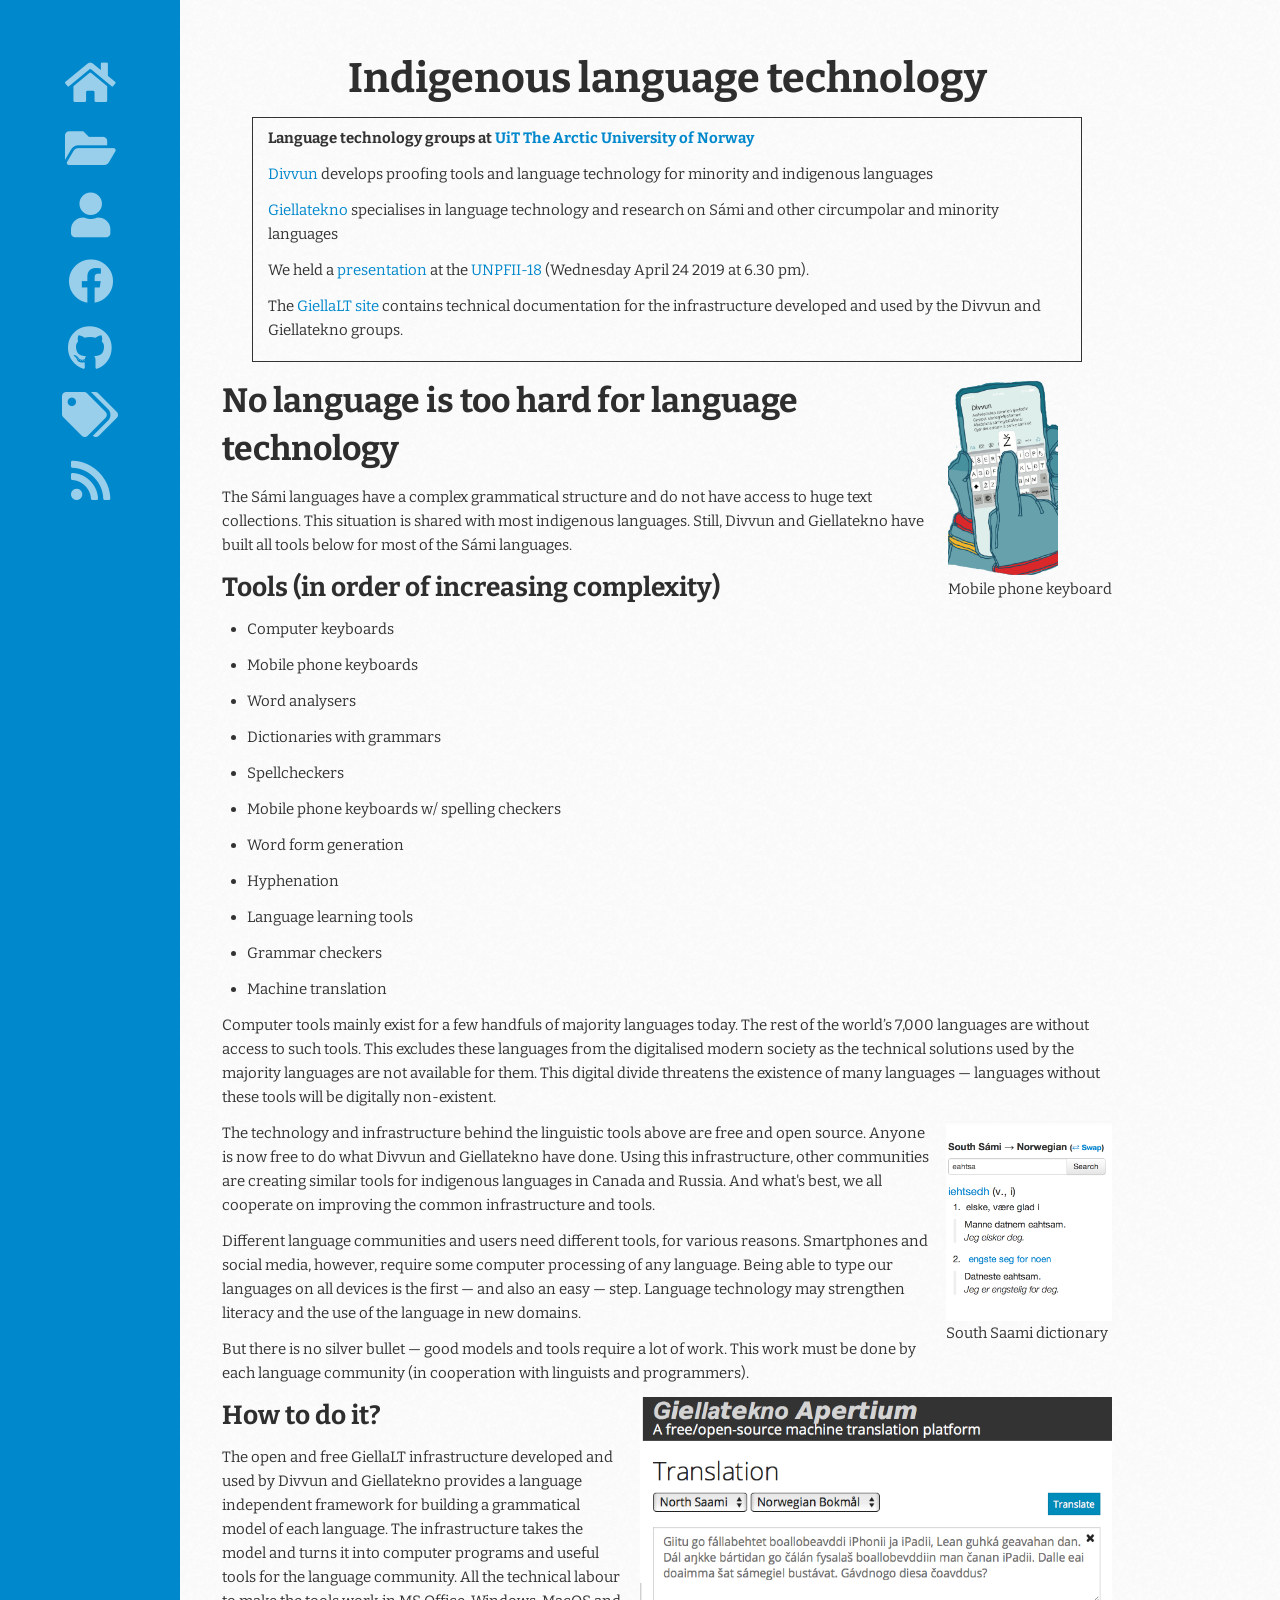
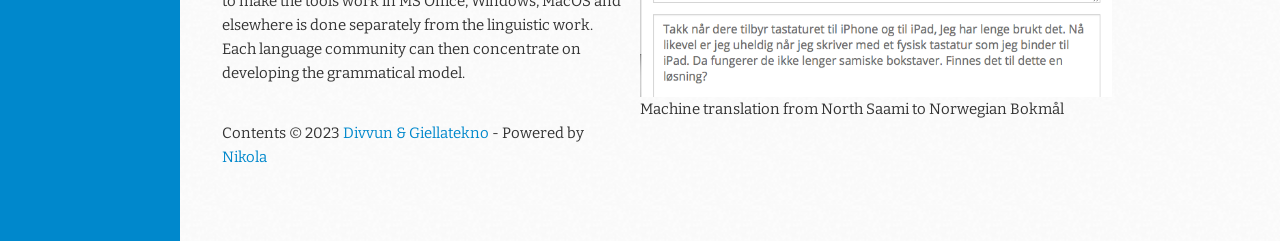
<file: index.html>
<!DOCTYPE html>
<html prefix="        og: http://ogp.me/ns# article: http://ogp.me/ns/article#     " vocab="http://ogp.me/ns" lang="en">
<head>
<meta charset="utf-8">
<meta name="viewport" content="width=device-width">
<title>Indigenous language technology | Indigenous language technoloy</title>
<link href="https://fonts.googleapis.com/css?family=Bitter:400,400i,700" rel="stylesheet" type="text/css">
<link rel="stylesheet" href="https://use.fontawesome.com/releases/v5.0.13/css/all.css" integrity="sha384-DNOHZ68U8hZfKXOrtjWvjxusGo9WQnrNx2sqG0tfsghAvtVlRW3tvkXWZh58N9jp" crossorigin="anonymous">
<link href="assets/css/all-nocdn.css" rel="stylesheet" type="text/css">
<meta name="theme-color" content="#5670d4">
<meta name="generator" content="Nikola (getnikola.com)">
<link rel="alternate" type="application/rss+xml" title="RSS" hreflang="en" href="rss.xml">
<link rel="canonical" href="https://indigenous-langtech.uit.no/">
<!--[if lt IE 9]><script src="assets/js/html5shiv-printshiv.min.js"></script><![endif]--><meta name="author" content="Divvun &amp; Giellatekno">
<meta property="og:site_name" content="Indigenous language technoloy">
<meta property="og:title" content="Indigenous language technology">
<meta property="og:url" content="https://indigenous-langtech.uit.no/">
<meta property="og:description" content="Language technology groups at
UiT The Arctic University of Norway
Divvun develops proofing tools and language
technology for minority and indigenous languages
Giellatekno specialises
in language techn">
<meta property="og:type" content="article">
<meta property="article:published_time" content="2019-04-08T17:29:31+02:00">
</head>
<body>
    <a href="#page-content" class="sr-only sr-only-focusable">Skip to main content</a>
    <section class="social"><ul>
<li><a href="#" title="Home"><i class="fa fa-home"></i></a></li>
            <li><a href="blog/" title="Blog"><i class="fa fa-folder-open"></i></a></li>
            <li><a href="http://giellalt.uit.no" title="Technical documentation"><i class="fa fa-user"></i></a></li>
            <li><a href="https://www.facebook.com/Divvun/" title="Divvuns facebook page"><i class="fab fa-facebook"></i></a></li>
            <li><a href="https://github.com/divvun" title="Divvun at github"><i class="fab fa-github"></i></a></li>
            <li><a href="categories/index.html" title="Tags"><i class="fa fa-tags"></i></a></li>
            <li><a href="rss.xml" title="RSS"><i class="fa fa-rss"></i></a></li>
    
    

        </ul></section><section class="page-content"><div class="content" rel="main">
            
<article class="post-text storypage" itemscope="itemscope" itemtype="http://schema.org/Article"><header><h1 class="p-name entry-title" itemprop="headline name"><a href="." class="u-url">Indigenous language technology</a></h1>

        

    </header><div class="e-content entry-content" itemprop="articleBody text">
    <aside class="admonition admonition-language-technology-groups-at-uit-the-arctic-university-of-norway-https-uit-no jumbotron jumbotron-fluid"><p class="admonition-title">Language technology groups at
<a class="reference external" href="https://uit.no">UiT The Arctic University of Norway</a></p>
<p><a class="reference external" href="http://divvun.no">Divvun</a> develops proofing tools and language
technology for minority and indigenous languages</p>
<p><a class="reference external" href="http://giellatekno.uit.no/index.eng.html">Giellatekno</a> specialises
in language technology and research on Sámi and other circumpolar and
minority languages</p>
<p>We held a <a class="reference external" href="UNPFII18_pres.pdf">presentation</a> at the
<a class="reference external" href="https://www.un.org/development/desa/indigenouspeoples/unpfii-sessions-2/18-2.html">UNPFII-18</a>
(Wednesday April 24 2019 at 6.30 pm).</p>
<p>The <a class="reference external" href="https://giellalt.github.io">GiellaLT site</a> contains technical
documentation for the infrastructure developed and used by the Divvun
and Giellatekno groups.</p>
</aside><figure class="align-right"><img alt="Figure of Saami mobile phone keyboard" src="images/skrivande_finger_pa_mobiltelefon.png" style="height: 200px;"><figcaption><p>Mobile phone keyboard</p>
</figcaption></figure><section id="no-language-is-too-hard-for-language-technology"><h2>No language is too hard for language technology</h2>
<p>The Sámi languages have a complex grammatical structure and do not have access to huge text collections.
This situation is shared with most indigenous languages. Still, Divvun and Giellatekno have built all tools below for most of the Sámi languages.</p>
<section id="tools-in-order-of-increasing-complexity"><h3>Tools (in order of increasing complexity)</h3>
<ul class="simple">
<li><p>Computer keyboards</p></li>
<li><p>Mobile phone keyboards</p></li>
<li><p>Word analysers</p></li>
<li><p>Dictionaries with grammars</p></li>
<li><p>Spellcheckers</p></li>
<li><p>Mobile phone keyboards w/ spelling checkers</p></li>
<li><p>Word form generation</p></li>
<li><p>Hyphenation</p></li>
<li><p>Language learning tools</p></li>
<li><p>Grammar checkers</p></li>
<li><p>Machine translation</p></li>
</ul>
<p>Computer tools mainly exist for a few handfuls of majority languages today.
The rest of the world’s 7,000 languages are without access to such tools.
This excludes these languages from the digitalised modern society as the technical solutions used by the majority languages are not available for them.
This digital divide threatens the existence of many languages — languages without these tools will be digitally non-existent.</p>
<figure class="align-right"><img alt="Example from Neahttadigisánit" src="images/NDS_eahtsa.png" style="height: 200px;"><figcaption><p>South Saami dictionary</p>
</figcaption></figure><p>The technology and infrastructure behind the linguistic tools above are free and open source.
Anyone is now free to do what Divvun and Giellatekno have done.
Using this infrastructure, other communities are creating similar tools for indigenous languages in Canada and Russia.
And what's best, we all cooperate on improving the common infrastructure and tools.</p>
<p>Different language communities and users need different tools, for various reasons.
Smartphones and social media, however, require some computer processing of any language.
Being able to type our languages on all devices is the first — and also an easy — step.
Language technology may strengthen literacy and the use of the language in new domains.</p>
<p>But there is no silver bullet — good models and tools require a lot of work.
This work must be done by each language community (in cooperation with linguists and programmers).</p>
<figure class="align-right"><img alt="Machine translation from North Saami to Norwegian Bokmål" src="images/nyMTsme_nob.png" style="height: 300px;"><figcaption><p>Machine translation from North Saami to Norwegian Bokmål</p>
</figcaption></figure></section><section id="how-to-do-it"><h3>How to do it?</h3>
<p>The open and free GiellaLT infrastructure developed and used by Divvun and Giellatekno provides a language independent framework for building a grammatical model of each language.
The infrastructure takes the model and turns it into computer programs and useful tools for the language community.
All the technical labour to make the tools work in MS Office, Windows, MacOS and elsewhere is done separately from the linguistic work.
Each language community can then concentrate on developing the grammatical model.</p>
</section></section>
</div>
    

</article><footer id="footer"><p>Contents © 2023         <a href="mailto:feedback@divvun.no">Divvun &amp; Giellatekno</a> - Powered by         <a href="https://getnikola.com" rel="nofollow">Nikola</a>         </p>
            
        </footer>
</div>
    </section><script src="assets/js/all-nocdn.js"></script><!-- fancy dates --><script>
    moment.locale("en");
    fancydates(2, "YYYY-MM-DD HH:mm");
    </script><!-- end fancy dates --><script>
    baguetteBox.run('div#content', {
        ignoreClass: 'islink',
        captions: function(element) {
            return element.getElementsByTagName('img')[0].alt;
    }});
    </script>
</body>
</html>
</file>
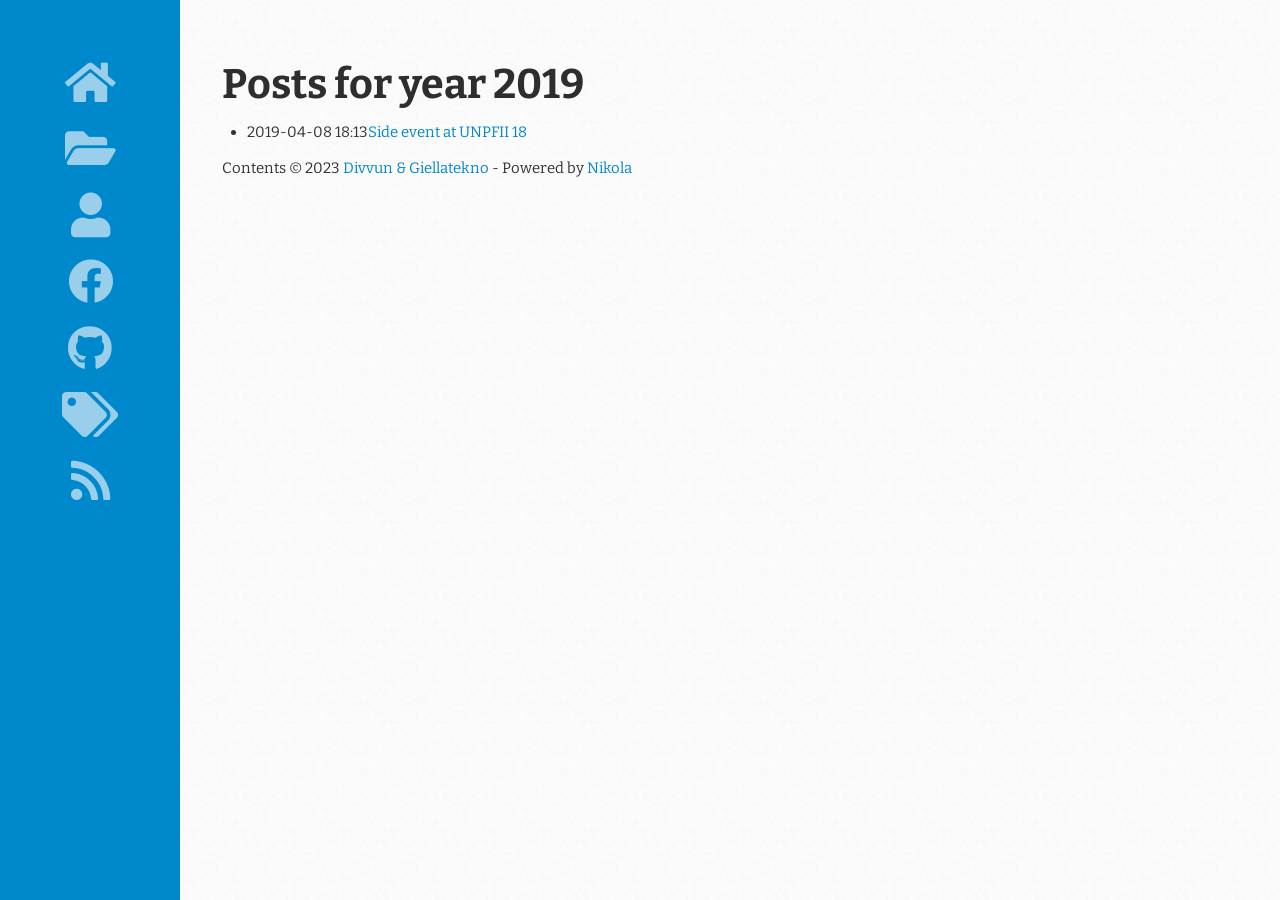
<file: 2019/index.html>
<!DOCTYPE html>
<html prefix="        og: http://ogp.me/ns# article: http://ogp.me/ns/article#     " vocab="http://ogp.me/ns" lang="en">
<head>
<meta charset="utf-8">
<meta name="description" content="Indigenous language technology by UiT/The arctic University of Norway">
<meta name="viewport" content="width=device-width">
<title>Posts for year 2019 | Indigenous language technoloy</title>
<link href="https://fonts.googleapis.com/css?family=Bitter:400,400i,700" rel="stylesheet" type="text/css">
<link rel="stylesheet" href="https://use.fontawesome.com/releases/v5.0.13/css/all.css" integrity="sha384-DNOHZ68U8hZfKXOrtjWvjxusGo9WQnrNx2sqG0tfsghAvtVlRW3tvkXWZh58N9jp" crossorigin="anonymous">
<link href="../assets/css/all-nocdn.css" rel="stylesheet" type="text/css">
<meta name="theme-color" content="#5670d4">
<meta name="generator" content="Nikola (getnikola.com)">
<link rel="alternate" type="application/rss+xml" title="RSS" hreflang="en" href="../rss.xml">
<link rel="canonical" href="https://indigenous-langtech.uit.no/2019/">
<!--[if lt IE 9]><script src="../assets/js/html5shiv-printshiv.min.js"></script><![endif]-->
</head>
<body>
    <a href="#page-content" class="sr-only sr-only-focusable">Skip to main content</a>
    <section class="social"><ul>
<li><a href="../index.html" title="Home"><i class="fa fa-home"></i></a></li>
            <li><a href="../blog/" title="Blog"><i class="fa fa-folder-open"></i></a></li>
            <li><a href="http://giellalt.uit.no" title="Technical documentation"><i class="fa fa-user"></i></a></li>
            <li><a href="https://www.facebook.com/Divvun/" title="Divvuns facebook page"><i class="fab fa-facebook"></i></a></li>
            <li><a href="https://github.com/divvun" title="Divvun at github"><i class="fab fa-github"></i></a></li>
            <li><a href="../categories/index.html" title="Tags"><i class="fa fa-tags"></i></a></li>
            <li><a href="../rss.xml" title="RSS"><i class="fa fa-rss"></i></a></li>
    
    

        </ul></section><section class="page-content"><div class="content" rel="main">
            
<article class="listpage"><header><h1>Posts for year 2019</h1>
    </header><ul class="postlist">
<li>
<time class="listdate" datetime="2019-04-08T18:13:06+02:00" title="2019-04-08 18:13">2019-04-08 18:13</time><a href="../blog/side-event-at-unpfii-18/" class="listtitle">Side event at UNPFII 18</a>
</li>
    </ul></article><footer id="footer"><p>Contents © 2023         <a href="mailto:feedback@divvun.no">Divvun &amp; Giellatekno</a> - Powered by         <a href="https://getnikola.com" rel="nofollow">Nikola</a>         </p>
            
        </footer>
</div>
    </section><script src="../assets/js/all-nocdn.js"></script><!-- fancy dates --><script>
    moment.locale("en");
    fancydates(2, "YYYY-MM-DD HH:mm");
    </script><!-- end fancy dates --><script>
    baguetteBox.run('div#content', {
        ignoreClass: 'islink',
        captions: function(element) {
            return element.getElementsByTagName('img')[0].alt;
    }});
    </script>
</body>
</html>
</file>
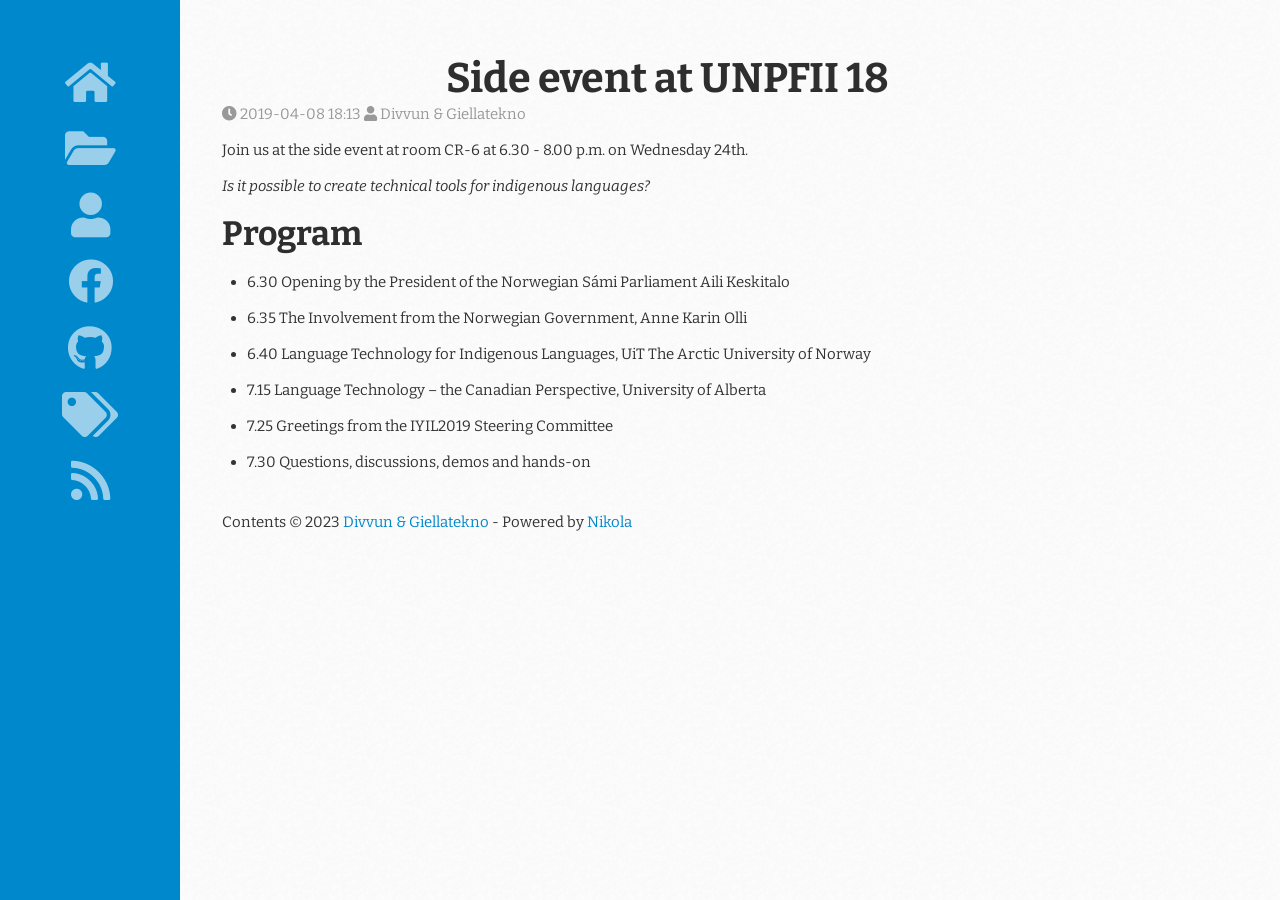
<file: blog/index.html>
<!DOCTYPE html>
<html prefix="        og: http://ogp.me/ns# article: http://ogp.me/ns/article#     " vocab="http://ogp.me/ns" lang="en">
<head>
<meta charset="utf-8">
<meta name="description" content="Indigenous language technology by UiT/The arctic University of Norway">
<meta name="viewport" content="width=device-width">
<title>Indigenous language technoloy</title>
<link href="https://fonts.googleapis.com/css?family=Bitter:400,400i,700" rel="stylesheet" type="text/css">
<link rel="stylesheet" href="https://use.fontawesome.com/releases/v5.0.13/css/all.css" integrity="sha384-DNOHZ68U8hZfKXOrtjWvjxusGo9WQnrNx2sqG0tfsghAvtVlRW3tvkXWZh58N9jp" crossorigin="anonymous">
<link href="../assets/css/all-nocdn.css" rel="stylesheet" type="text/css">
<meta name="theme-color" content="#5670d4">
<meta name="generator" content="Nikola (getnikola.com)">
<link rel="alternate" type="application/rss+xml" title="RSS" hreflang="en" href="../rss.xml">
<link rel="canonical" href="https://indigenous-langtech.uit.no/blog/">
<!--[if lt IE 9]><script src="../assets/js/html5shiv-printshiv.min.js"></script><![endif]-->
</head>
<body>
    <a href="#page-content" class="sr-only sr-only-focusable">Skip to main content</a>
    <section class="social"><ul>
<li><a href="../index.html" title="Home"><i class="fa fa-home"></i></a></li>
            <li class="active"><a href="." title="Blog (active)"><i class="fa fa-folder-open"></i></a></li>
            <li><a href="http://giellalt.uit.no" title="Technical documentation"><i class="fa fa-user"></i></a></li>
            <li><a href="https://www.facebook.com/Divvun/" title="Divvuns facebook page"><i class="fab fa-facebook"></i></a></li>
            <li><a href="https://github.com/divvun" title="Divvun at github"><i class="fab fa-github"></i></a></li>
            <li><a href="../categories/index.html" title="Tags"><i class="fa fa-tags"></i></a></li>
            <li><a href="../rss.xml" title="RSS"><i class="fa fa-rss"></i></a></li>
    
    

        </ul></section><section class="page-content"><div class="content" rel="main">
            

    


    
<div class="postindex">
    <article class="h-entry post-text" itemscope="itemscope" itemtype="http://schema.org/Article"><header><h1 class="p-name entry-title"><a href="side-event-at-unpfii-18/" class="u-url">Side event at UNPFII 18</a></h1>
        <div class="metadata">
            <p class="dateline"><a href="side-event-at-unpfii-18/" rel="bookmark"><i class="fa fa-clock"></i> <time class="published dt-published" datetime="2019-04-08T18:13:06+02:00" title="2019-04-08 18:13">2019-04-08 18:13</time></a></p>
            <p class="byline author vcard"> <i class="fa fa-user"></i> <span class="byline-name fn" itemprop="author">
                Divvun &amp; Giellatekno
            </span></p>
        </div>
    </header><div class="e-content entry-content">
    <p>Join us at the side event at room CR-6 at 6.30 - 8.00 p.m. on Wednesday 24th.</p>
<p><em>Is it possible to create technical tools for indigenous languages?</em></p>
<section id="program"><h2>Program</h2>
<ul class="simple">
<li><p>6.30  Opening by the President of the Norwegian Sámi Parliament Aili Keskitalo</p></li>
<li><p>6.35  The Involvement from the Norwegian Government, Anne Karin Olli</p></li>
<li><p>6.40  Language Technology for Indigenous Languages, UiT The Arctic University of Norway</p></li>
<li><p>7.15  Language Technology – the Canadian Perspective, University of Alberta</p></li>
<li><p>7.25  Greetings from the IYIL2019 Steering Committee</p></li>
<li><p>7.30  Questions, discussions, demos and hands-on</p></li>
</ul></section>
</div>
    </article>
</div>



    





             
        <footer id="footer"><p>Contents © 2023         <a href="mailto:feedback@divvun.no">Divvun &amp; Giellatekno</a> - Powered by         <a href="https://getnikola.com" rel="nofollow">Nikola</a>         </p>
            
        </footer>
</div>
    </section><script src="../assets/js/all-nocdn.js"></script><!-- fancy dates --><script>
    moment.locale("en");
    fancydates(2, "YYYY-MM-DD HH:mm");
    </script><!-- end fancy dates --><script>
    baguetteBox.run('div#content', {
        ignoreClass: 'islink',
        captions: function(element) {
            return element.getElementsByTagName('img')[0].alt;
    }});
    </script>
</body>
</html>
</file>
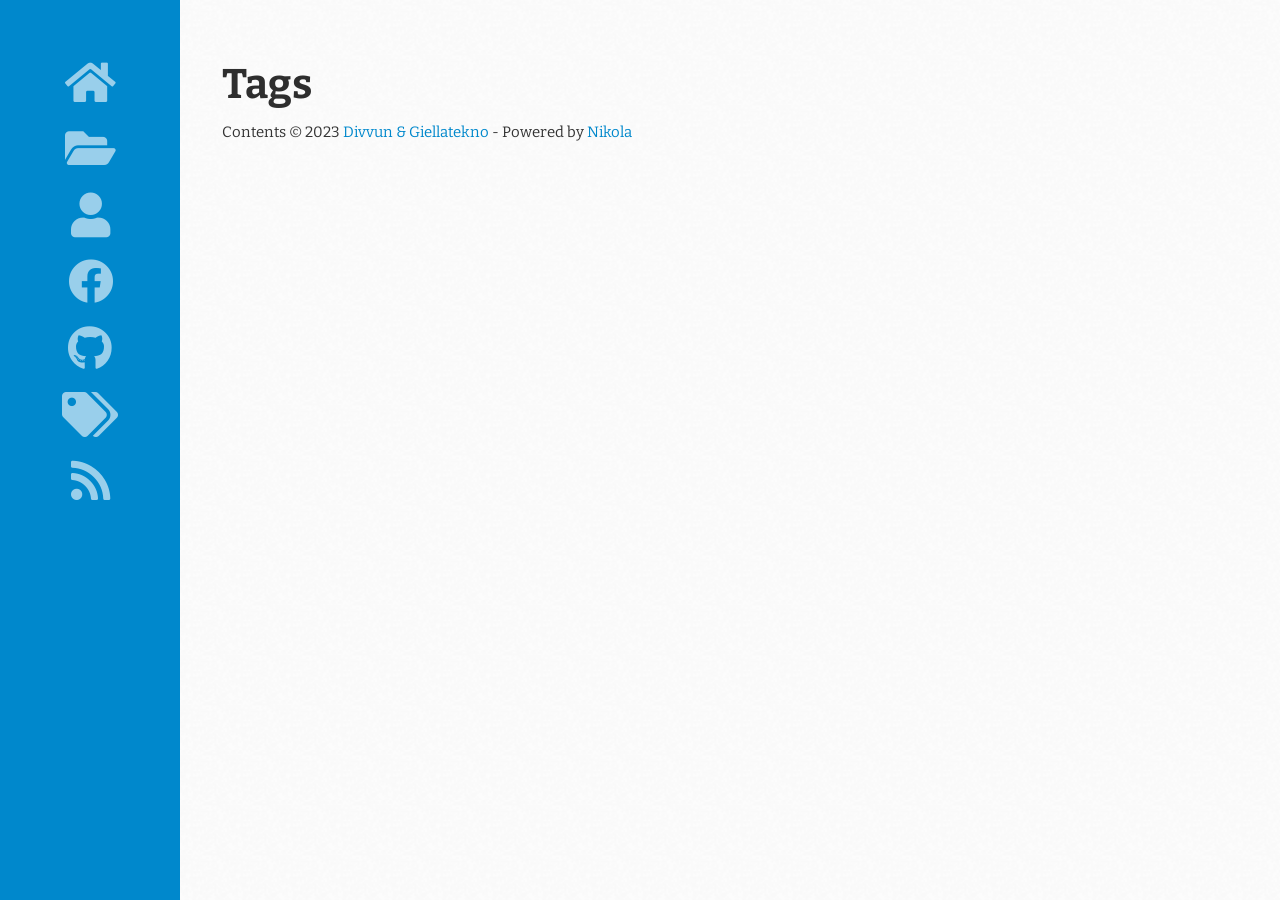
<file: categories/index.html>
<!DOCTYPE html>
<html prefix="        og: http://ogp.me/ns# article: http://ogp.me/ns/article#     " vocab="http://ogp.me/ns" lang="en">
<head>
<meta charset="utf-8">
<meta name="description" content="Tags">
<meta name="viewport" content="width=device-width">
<title>Tags | Indigenous language technoloy</title>
<link href="https://fonts.googleapis.com/css?family=Bitter:400,400i,700" rel="stylesheet" type="text/css">
<link rel="stylesheet" href="https://use.fontawesome.com/releases/v5.0.13/css/all.css" integrity="sha384-DNOHZ68U8hZfKXOrtjWvjxusGo9WQnrNx2sqG0tfsghAvtVlRW3tvkXWZh58N9jp" crossorigin="anonymous">
<link href="../assets/css/all-nocdn.css" rel="stylesheet" type="text/css">
<meta name="theme-color" content="#5670d4">
<meta name="generator" content="Nikola (getnikola.com)">
<link rel="alternate" type="application/rss+xml" title="RSS" hreflang="en" href="../rss.xml">
<link rel="canonical" href="https://indigenous-langtech.uit.no/categories/">
<!--[if lt IE 9]><script src="../assets/js/html5shiv-printshiv.min.js"></script><![endif]-->
</head>
<body>
    <a href="#page-content" class="sr-only sr-only-focusable">Skip to main content</a>
    <section class="social"><ul>
<li><a href="../index.html" title="Home"><i class="fa fa-home"></i></a></li>
            <li><a href="../blog/" title="Blog"><i class="fa fa-folder-open"></i></a></li>
            <li><a href="http://giellalt.uit.no" title="Technical documentation"><i class="fa fa-user"></i></a></li>
            <li><a href="https://www.facebook.com/Divvun/" title="Divvuns facebook page"><i class="fab fa-facebook"></i></a></li>
            <li><a href="https://github.com/divvun" title="Divvun at github"><i class="fab fa-github"></i></a></li>
            <li><a href="#" title="Tags"><i class="fa fa-tags"></i></a></li>
            <li><a href="../rss.xml" title="RSS"><i class="fa fa-rss"></i></a></li>
    
    

        </ul></section><section class="page-content"><div class="content" rel="main">
            
<article class="tagindex"><header><h1>Tags</h1>
        <div class="metadata">
            

        </div>
    </header></article><footer id="footer"><p>Contents © 2023         <a href="mailto:feedback@divvun.no">Divvun &amp; Giellatekno</a> - Powered by         <a href="https://getnikola.com" rel="nofollow">Nikola</a>         </p>
            
        </footer>
</div>
    </section><script src="../assets/js/all-nocdn.js"></script><!-- fancy dates --><script>
    moment.locale("en");
    fancydates(2, "YYYY-MM-DD HH:mm");
    </script><!-- end fancy dates --><script>
    baguetteBox.run('div#content', {
        ignoreClass: 'islink',
        captions: function(element) {
            return element.getElementsByTagName('img')[0].alt;
    }});
    </script>
</body>
</html>
</file>
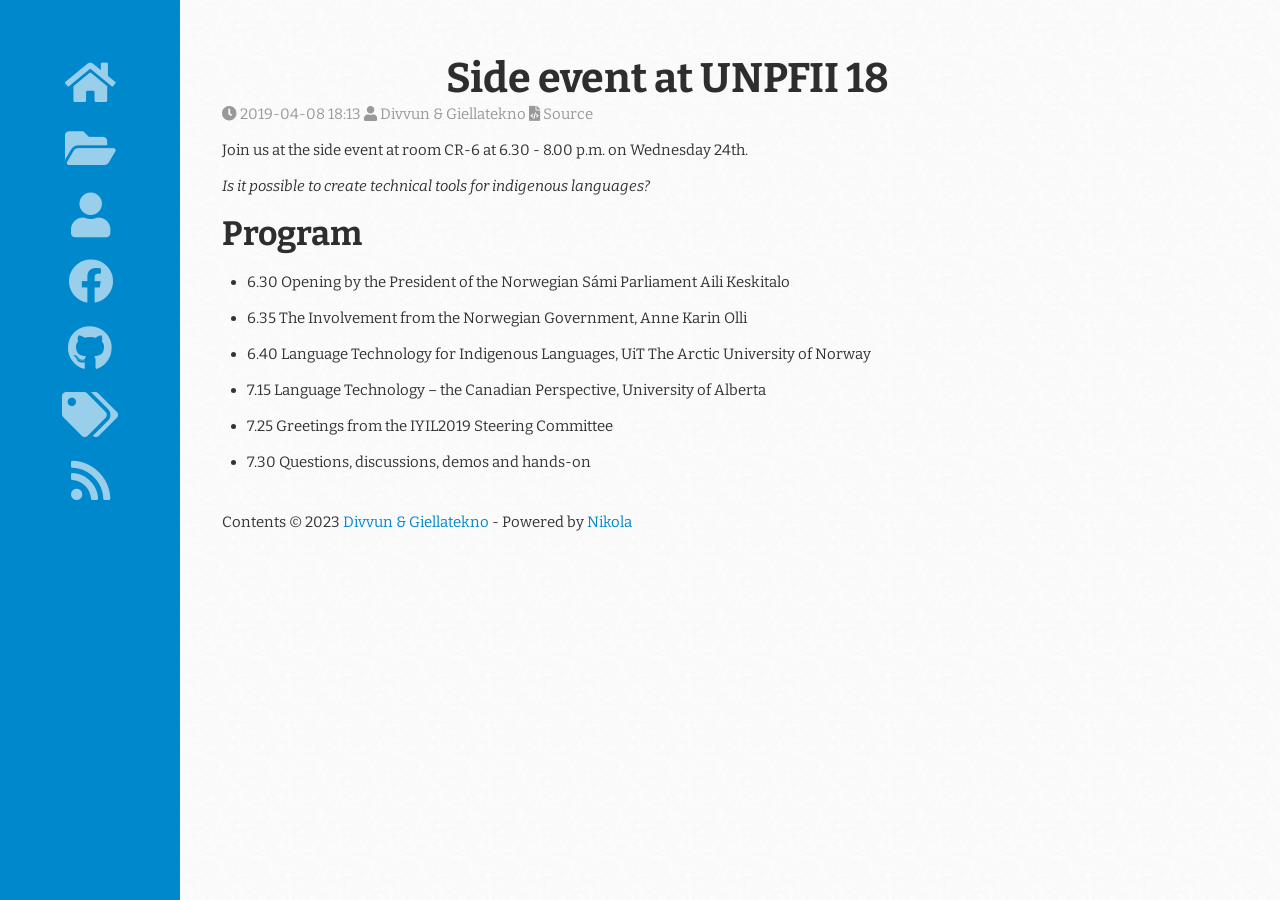
<file: blog/side-event-at-unpfii-18/index.html>
<!DOCTYPE html>
<html prefix="        og: http://ogp.me/ns# article: http://ogp.me/ns/article#     " vocab="http://ogp.me/ns" lang="en">
<head>
<meta charset="utf-8">
<meta name="viewport" content="width=device-width">
<title>Side event at UNPFII 18 | Indigenous language technoloy</title>
<link href="https://fonts.googleapis.com/css?family=Bitter:400,400i,700" rel="stylesheet" type="text/css">
<link rel="stylesheet" href="https://use.fontawesome.com/releases/v5.0.13/css/all.css" integrity="sha384-DNOHZ68U8hZfKXOrtjWvjxusGo9WQnrNx2sqG0tfsghAvtVlRW3tvkXWZh58N9jp" crossorigin="anonymous">
<link href="../../assets/css/all-nocdn.css" rel="stylesheet" type="text/css">
<meta name="theme-color" content="#5670d4">
<meta name="generator" content="Nikola (getnikola.com)">
<link rel="alternate" type="application/rss+xml" title="RSS" hreflang="en" href="../../rss.xml">
<link rel="canonical" href="https://indigenous-langtech.uit.no/blog/side-event-at-unpfii-18/">
<!--[if lt IE 9]><script src="../../assets/js/html5shiv-printshiv.min.js"></script><![endif]--><meta name="author" content="Divvun &amp; Giellatekno">
<meta property="og:site_name" content="Indigenous language technoloy">
<meta property="og:title" content="Side event at UNPFII 18">
<meta property="og:url" content="https://indigenous-langtech.uit.no/blog/side-event-at-unpfii-18/">
<meta property="og:description" content="Join us at the side event at room CR-6 at 6.30 - 8.00 p.m. on Wednesday 24th.
Is it possible to create technical tools for indigenous languages?

Program

6.30  Opening by the President of the Norwegi">
<meta property="og:type" content="article">
<meta property="article:published_time" content="2019-04-08T18:13:06+02:00">
</head>
<body>
    <a href="#page-content" class="sr-only sr-only-focusable">Skip to main content</a>
    <section class="social"><ul>
<li><a href="../../index.html" title="Home"><i class="fa fa-home"></i></a></li>
            <li><a href="../" title="Blog"><i class="fa fa-folder-open"></i></a></li>
            <li><a href="http://giellalt.uit.no" title="Technical documentation"><i class="fa fa-user"></i></a></li>
            <li><a href="https://www.facebook.com/Divvun/" title="Divvuns facebook page"><i class="fab fa-facebook"></i></a></li>
            <li><a href="https://github.com/divvun" title="Divvun at github"><i class="fab fa-github"></i></a></li>
            <li><a href="../../categories/index.html" title="Tags"><i class="fa fa-tags"></i></a></li>
            <li><a href="../../rss.xml" title="RSS"><i class="fa fa-rss"></i></a></li>
    
    

        </ul></section><section class="page-content"><div class="content" rel="main">
            
<article class="post-text h-entry hentry postpage" itemscope="itemscope" itemtype="http://schema.org/Article"><header><h1 class="p-name entry-title" itemprop="headline name"><a href="." class="u-url">Side event at UNPFII 18</a></h1>

        <div class="metadata">
            <p class="dateline"><a href="." rel="bookmark"><i class="fa fa-clock"></i> <time class="published dt-published" datetime="2019-04-08T18:13:06+02:00" itemprop="datePublished" title="2019-04-08 18:13">2019-04-08 18:13</time></a></p>
            <p class="byline author vcard"> <i class="fa fa-user"></i> <span class="byline-name fn" itemprop="author">
                    Divvun &amp; Giellatekno
            </span></p>
            
        <p class="sourceline"><a href="index.rst" class="sourcelink"><i class="fa fa-file-code"></i> Source</a></p>

            

            

        </div>
    </header><div class="e-content entry-content" itemprop="articleBody text">
    <p>Join us at the side event at room CR-6 at 6.30 - 8.00 p.m. on Wednesday 24th.</p>
<p><em>Is it possible to create technical tools for indigenous languages?</em></p>
<section id="program"><h2>Program</h2>
<ul class="simple">
<li><p>6.30  Opening by the President of the Norwegian Sámi Parliament Aili Keskitalo</p></li>
<li><p>6.35  The Involvement from the Norwegian Government, Anne Karin Olli</p></li>
<li><p>6.40  Language Technology for Indigenous Languages, UiT The Arctic University of Norway</p></li>
<li><p>7.15  Language Technology – the Canadian Perspective, University of Alberta</p></li>
<li><p>7.25  Greetings from the IYIL2019 Steering Committee</p></li>
<li><p>7.30  Questions, discussions, demos and hands-on</p></li>
</ul></section>
</div>
    <aside class="postpromonav"><nav></nav></aside></article><footer id="footer"><p>Contents © 2023         <a href="mailto:feedback@divvun.no">Divvun &amp; Giellatekno</a> - Powered by         <a href="https://getnikola.com" rel="nofollow">Nikola</a>         </p>
            
        </footer>
</div>
    </section><script src="../../assets/js/all-nocdn.js"></script><!-- fancy dates --><script>
    moment.locale("en");
    fancydates(2, "YYYY-MM-DD HH:mm");
    </script><!-- end fancy dates --><script>
    baguetteBox.run('div#content', {
        ignoreClass: 'islink',
        captions: function(element) {
            return element.getElementsByTagName('img')[0].alt;
    }});
    </script>
</body>
</html>
</file>
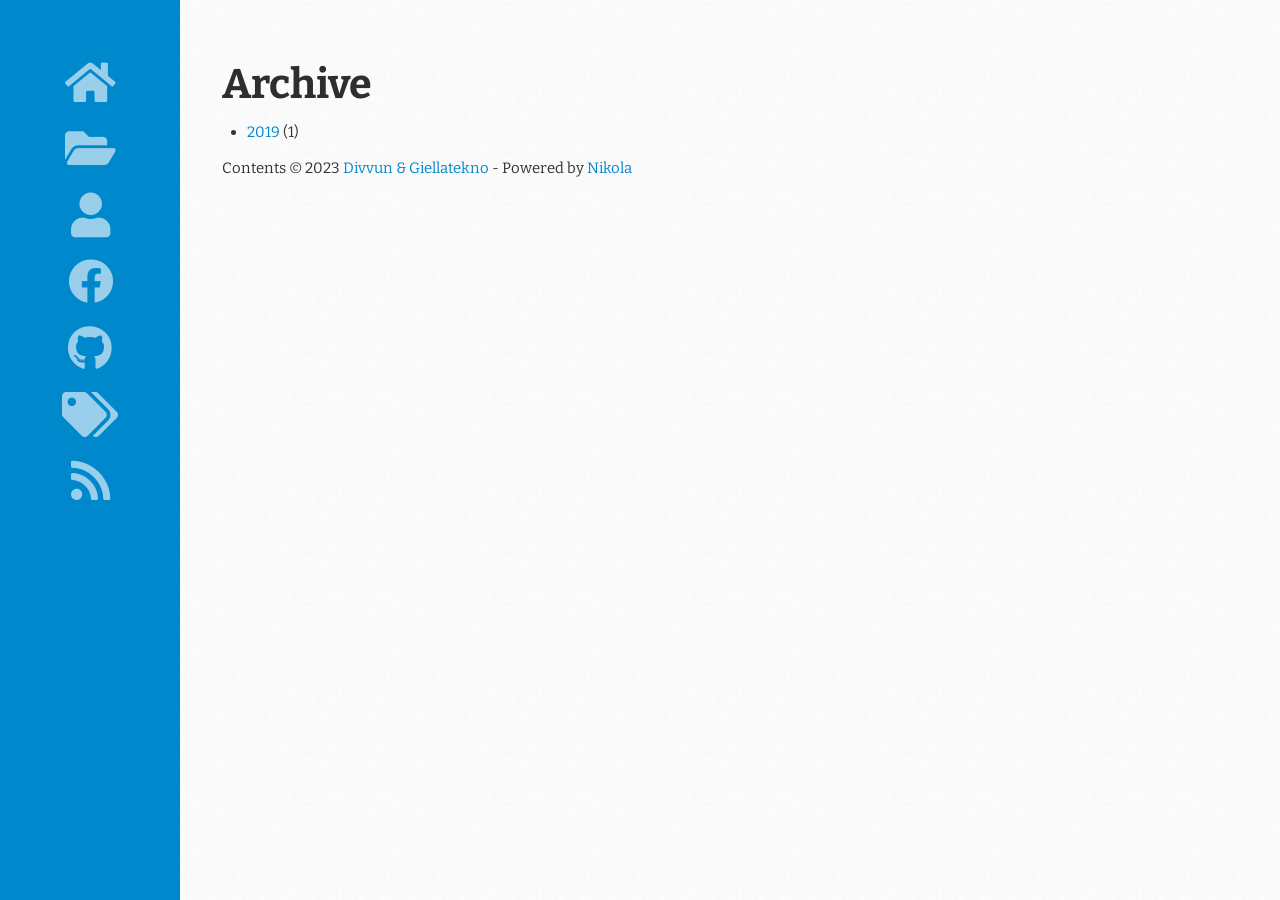
<file: archive.html>
<!DOCTYPE html>
<html prefix="        og: http://ogp.me/ns# article: http://ogp.me/ns/article#     " vocab="http://ogp.me/ns" lang="en">
<head>
<meta charset="utf-8">
<meta name="description" content="Indigenous language technology by UiT/The arctic University of Norway">
<meta name="viewport" content="width=device-width">
<title>Archive | Indigenous language technoloy</title>
<link href="https://fonts.googleapis.com/css?family=Bitter:400,400i,700" rel="stylesheet" type="text/css">
<link rel="stylesheet" href="https://use.fontawesome.com/releases/v5.0.13/css/all.css" integrity="sha384-DNOHZ68U8hZfKXOrtjWvjxusGo9WQnrNx2sqG0tfsghAvtVlRW3tvkXWZh58N9jp" crossorigin="anonymous">
<link href="assets/css/all-nocdn.css" rel="stylesheet" type="text/css">
<meta name="theme-color" content="#5670d4">
<meta name="generator" content="Nikola (getnikola.com)">
<link rel="alternate" type="application/rss+xml" title="RSS" hreflang="en" href="rss.xml">
<link rel="canonical" href="https://indigenous-langtech.uit.no/archive.html">
<!--[if lt IE 9]><script src="assets/js/html5shiv-printshiv.min.js"></script><![endif]-->
</head>
<body>
    <a href="#page-content" class="sr-only sr-only-focusable">Skip to main content</a>
    <section class="social"><ul>
<li><a href="index.html" title="Home"><i class="fa fa-home"></i></a></li>
            <li><a href="blog/" title="Blog"><i class="fa fa-folder-open"></i></a></li>
            <li><a href="http://giellalt.uit.no" title="Technical documentation"><i class="fa fa-user"></i></a></li>
            <li><a href="https://www.facebook.com/Divvun/" title="Divvuns facebook page"><i class="fab fa-facebook"></i></a></li>
            <li><a href="https://github.com/divvun" title="Divvun at github"><i class="fab fa-github"></i></a></li>
            <li><a href="categories/index.html" title="Tags"><i class="fa fa-tags"></i></a></li>
            <li><a href="rss.xml" title="RSS"><i class="fa fa-rss"></i></a></li>
    
    

        </ul></section><section class="page-content"><div class="content" rel="main">
            
<article class="listpage"><header><h1>Archive</h1>
    </header><ul class="postlist"><li>
<a href="2019/">2019</a>
            (1)
    </li></ul></article><footer id="footer"><p>Contents © 2023         <a href="mailto:feedback@divvun.no">Divvun &amp; Giellatekno</a> - Powered by         <a href="https://getnikola.com" rel="nofollow">Nikola</a>         </p>
            
        </footer>
</div>
    </section><script src="assets/js/all-nocdn.js"></script><!-- fancy dates --><script>
    moment.locale("en");
    fancydates(2, "YYYY-MM-DD HH:mm");
    </script><!-- end fancy dates --><script>
    baguetteBox.run('div#content', {
        ignoreClass: 'islink',
        captions: function(element) {
            return element.getElementsByTagName('img')[0].alt;
    }});
    </script>
</body>
</html>
</file>
<file: assets/css/all-nocdn.css>
/* Minimal style sheet for the HTML output of Docutils.                    */
/*                                                                         */
/* :Author: Günter Milde, based on html4css1.css by David Goodger          */
/* :Id: $Id: minimal.css 8642 2021-03-26 13:51:14Z milde $               */
/* :Copyright: © 2015 Günter Milde.                                        */
/* :License: Released under the terms of the `2-Clause BSD license`_,      */
/*    in short:                                                            */
/*                                                                         */
/*    Copying and distribution of this file, with or without modification, */
/*    are permitted in any medium without royalty provided the copyright   */
/*    notice and this notice are preserved.                                */
/*                                                                         */
/*    This file is offered as-is, without any warranty.                    */
/*                                                                         */
/* .. _2-Clause BSD license: http://www.spdx.org/licenses/BSD-2-Clause     */

/* This CSS2.1_ stylesheet defines rules for Docutils elements without    */
/* HTML equivalent. It is required to make the document semantic visible. */
/*                                                                        */
/* .. _CSS2.1: http://www.w3.org/TR/CSS2                                  */
/* .. _validates: http://jigsaw.w3.org/css-validator/validator$link       */

/* titles */
p.topic-title,
p.admonition-title,
p.system-message-title {
  font-weight: bold;
}
p.sidebar-title,
p.rubric {
  font-weight: bold;
  font-size: larger;
}
p.rubric {
  color: maroon;
}
p.subtitle,
p.section-subtitle,
p.sidebar-subtitle {
  font-weight: bold;
  margin-top: -0.5em;
}
h1 + p.subtitle {
  font-size: 1.6em;
}
h2 + p.section-subtitle, a.toc-backref {
  color: black;
  text-decoration: none;
}

/* Warnings, Errors */
.system-messages h2,
.system-message-title,
span.problematic {
  color: red;
}

/* Inline Literals */
.docutils.literal {
  font-family: monospace;
  white-space: pre-wrap;
}
/* do not wrap at hyphens and similar: */
.literal > span.pre { white-space: nowrap; }

/* Lists */

/* compact and simple lists: no margin between items */
.simple  li, .simple  ul, .simple  ol,
.compact li, .compact ul, .compact ol,
.simple  > li p, dl.simple  > dd,
.compact > li p, dl.compact > dd {
  margin-top: 0;
  margin-bottom: 0;
}

/* Table of Contents */
.topic.contents { margin: 0.5em 0; }
.topic.contents ul.auto-toc {
  list-style-type: none;
  padding-left: 1.5em;
}

/* Enumerated Lists */
ol.arabic     { list-style: decimal }
ol.loweralpha { list-style: lower-alpha }
ol.upperalpha { list-style: upper-alpha }
ol.lowerroman { list-style: lower-roman }
ol.upperroman { list-style: upper-roman }

/* Definition Lists and Derivatives */
dt .classifier { font-style: italic }
dt .classifier:before {
  font-style: normal;
  margin: 0.5em;
  content: ":";
}
/* Field Lists and similar */
/* bold field name, content starts on the same line */
dl.field-list > dt,
dl.option-list > dt,
dl.docinfo > dt,
dl.footnote > dt,
dl.citation > dt {
  font-weight: bold;
  clear: left;
  float: left;
  margin: 0;
  padding: 0;
  padding-right: 0.5em;
}
/* Offset for field content (corresponds to the --field-name-limit option) */
dl.field-list > dd,
dl.option-list > dd,
dl.docinfo > dd {
  margin-left:  9em; /* ca. 14 chars in the test examples, fit all Docinfo fields */
}
/* start field-body on a new line after long field names */
dl.field-list > dd > *:first-child,
dl.option-list > dd > *:first-child
{
  display: inline-block;
  width: 100%;
  margin: 0;
}

/* Bibliographic Fields (docinfo) */
dl.docinfo pre.address {
  font: inherit;
  margin: 0.5em 0;
}
dl.docinfo > dd.authors > p { margin: 0; }

/* Option Lists */
dl.option-list > dt { font-weight: normal; }
span.option { white-space: nowrap; }


/* Footnotes and Citations  */

.footnote, .citation { margin: 1em 0; } /* default paragraph skip (Firefox) */
/* hanging indent */
.citation { padding-left: 2em; }
.footnote { padding-left: 1.7em; }
.footnote.superscript { padding-left: 1.0em; }
.citation > .label { margin-left: -2em; }
.footnote > .label { margin-left: -1.7em; }
.footnote.superscript > .label { margin-left: -1.0em; }

.footnote > .label + *,
.citation > .label + * {
  display: inline-block;
  margin-top: 0;
  vertical-align: top;
}
.footnote > .backrefs + *,
.citation > .backrefs + * {
  margin-top: 0;
}
.footnote > .label + p, .footnote > .backrefs + p,
.citation > .label + p, .citation > .backrefs + p {
  display: inline;
  vertical-align: inherit;
}

.backrefs { user-select: none; }
.backrefs > a { font-style: italic; }

/* superscript footnotes */
a[role="doc-noteref"].superscript,
.footnote.superscript > .label,
.footnote.superscript > .backrefs {
  vertical-align: super;
  font-size: smaller;
  line-height: 1;
}
a[role="doc-noteref"].superscript > .fn-bracket,
.footnote.superscript > .label > .fn-bracket {
  /* hide brackets in display but leave for copy/paste */
  display: inline-block;
  width: 0;
  overflow: hidden;
}
[role="doc-noteref"].superscript + [role="doc-noteref"].superscript {
  padding-left: 0.15em; /* separate consecutive footnote references */
  /* TODO: unfortunately, "+" also selects with text between the references. */
}

/* Legacy Footnotes and Citations */
dl.footnote.superscript > dd { margin-left: 1em; }
dl.footnote.brackets > dd { margin-left: 2em; }
dl.footnote > dt { font-weight: normal; }
dt.label > span.brackets:before { content: "["; }
dt.label > span.brackets:after { content: "]"; }
a.footnote-reference.superscript,
dl.footnote.superscript > dt.label {
  vertical-align: super;
  font-size: small;
}
dt.label > span.fn-backref {
  margin-left: 0.2em;
  font-weight: normal;
}
dt.label > span.fn-backref > a { font-style: italic; }

/* Alignment */
.align-left   {
  text-align: left;
  margin-right: auto;
}
.align-center {
  clear: both;
  text-align: center;
  margin-left: auto;
  margin-right: auto;
}
.align-right  {
  text-align: right;
  margin-left: auto;
}
.align-top    { vertical-align: top; }
.align-middle { vertical-align: middle; }
.align-bottom { vertical-align: bottom; }

/* reset inner alignment in figures and tables */
figure.align-left, figure.align-right,
table.align-left, table.align-center, table.align-right {
  text-align: inherit;
}

/* Text Blocks */
blockquote,
div.topic,
aside.topic {
  margin: 1em 2em;
}
.sidebar,
.admonition,
.system-message {
  border: thin solid;
  margin: 1em 2em;
  padding: 0.5em 1em;
}
.sidebar {
  width: 30%;
  max-width: 26em;
  float: right;
  clear: right;
}
div.line-block { display: block; }
div.line-block div.line-block, pre { margin-left: 2em; }

/* Code line numbers: dropped when copying text from the page */
pre.code .ln { display: none; }
pre.code code:before {
  content: attr(data-lineno); /* …, none) fallback not supported by any browser */
  color: gray;
}

/* Tables */

td > p:first-child, th > p:first-child { margin-top: 0; }
td > p, th > p { margin-bottom: 0; }

.borderless td, .borderless th {
  border: 0;
  padding: 0;
  padding-right: 0.5em /* separate table cells */
}

/* CSS31_ style sheet for the output of Docutils HTML writers.             */
/* Rules for easy reading and pre-defined style variants.                  */
/*                                                                         */
/* :Author: Günter Milde, based on html4css1.css by David Goodger          */
/* :Id: $Id: plain.css 8636 2021-03-19 00:23:33Z milde $                                                               */
/* :Copyright: © 2015 Günter Milde.                                        */
/* :License: Released under the terms of the `2-Clause BSD license`_,      */
/*    in short:                                                            */
/*                                                                         */
/*    Copying and distribution of this file, with or without modification, */
/*    are permitted in any medium without royalty provided the copyright   */
/*    notice and this notice are preserved.                                */
/*                                                                         */
/*    This file is offered as-is, without any warranty.                    */
/*                                                                         */
/* .. _2-Clause BSD license: http://www.spdx.org/licenses/BSD-2-Clause     */
/* .. _CSS3: http://www.w3.org/TR/CSS3                                     */


/* Document Structure */
/* ****************** */

/* Transitions */
hr.docutils {
  width: 80%;
  margin-top: 1em;
  margin-bottom: 1em;
  clear: both;
}

dl > dd {
  margin-bottom: 0.5em;
}

/* Lists */
/* ===== */

/* Separate list entries in compound lists */
dl > dd, ol > li,

/* Definition Lists */
/* Indent lists nested in definition lists */
/* (:only-child is new in CSS 3)           */
dd > ul:only-child, dd > ol:only-child { padding-left: 1em; }

/* Description Lists */
/* styled like in most dictionaries, encyclopedias etc. */
dl.description > dt {
  font-weight: bold;
  clear: left;
  float: left;
  margin: 0;
  padding: 0;
  padding-right: 0.5em;
}

/* Field Lists */

/* example for custom field-name width */
dl.field-list.narrow > dd {
  margin-left: 5em;
}
/* run-in: start field-body on same line after long field names */
dl.field-list.run-in > dd p {
  display: block;
}

/* Bibliographic Fields */

/* generally, bibliographic fields use special definition list dl.docinfo */
/* but dedication and abstract are placed into "topic" divs */
div.abstract p.topic-title {
  text-align: center;
}
div.dedication {
  margin: 2em 5em;
  text-align: center;
  font-style: italic;
}
div.dedication p.topic-title {
  font-style: normal;
}

/* Text Blocks */
/* =========== */

/* Literal Blocks */
pre.literal-block, pre.doctest-block,
pre.math, pre.code {
  font-family: monospace;
}

/* Block Quotes */
blockquote > table,
div.topic > table {
  margin-top: 0;
  margin-bottom: 0;
}
blockquote p.attribution,
div.topic p.attribution {
  text-align: right;
  margin-left: 20%;
}

/* Tables */
/* ====== */

/* th { vertical-align: bottom; } */

table tr { text-align: left; }

/* "booktabs" style (no vertical lines) */
table.booktabs {
  border: 0;
  border-top: 2px solid;
  border-bottom: 2px solid;
  border-collapse: collapse;
}
table.booktabs * {
  border: 0;
}
table.booktabs th {
  border-bottom: thin solid;
}

/* numbered tables (counter defined in div.document) */
table.numbered > caption:before {
  counter-increment: table;
  content: "Table " counter(table) ": ";
  font-weight: bold;
}

/* Explicit Markup Blocks */
/* ====================== */

/* Footnotes and Citations */
/* ----------------------- */

/* line on the left */
.footnote-list {
  border-left: solid thin;
  padding-left: 0.25em;
}

/* same thing for old docutils versions */
dl.footnote {
  padding-left: 1ex;
  border-left: solid;
  border-left-width: thin;
}

/* Directives */
/* ---------- */

/* Body Elements */
/* ~~~~~~~~~~~~~ */

/* Images and Figures */

/* let content flow to the side of aligned images and figures */
figure.align-left,
img.align-left,
video.align-left,
object.align-left {
  clear: left;
  float: left;
  margin-right: 1em;
}
figure.align-right,
img.align-right,
video.align-right,
object.align-right {
  clear: right;
  float: right;
  margin-left: 1em;
}

/* Numbered figures */
figure.numbered > figcaption > p:before {
  counter-increment: figure;
  content: "Figure " counter(figure) ": ";
  font-weight: bold;
}

/* Admonitions and System Messages */
.caution p.admonition-title,
.attention p.admonition-title,
.danger p.admonition-title,
.error p.admonition-title,
.warning p.admonition-title,
div.error {
  color: red;
}

/* Sidebar */
/* Move right. In a layout with fixed margins, */
/* it can be moved into the margin.            */
aside.sidebar {
  width: 30%;
  max-width: 26em;
  margin-left: 1em;
  margin-right: -2%;
  background-color: #ffffee;
}

div.admonition, div.attention, div.caution, div.danger, div.error,
div.hint, div.important, div.note, div.tip, div.warning, div.sidebar,
div.system-message {
/* stolen from Boostrap 4 (.card) */
  margin-bottom: 2rem;
  position: relative;
  display: -webkit-box;
  display: -ms-flexbox;
  display: flex;
  -webkit-box-orient: vertical;
  -webkit-box-direction: normal;
  -ms-flex-direction: column;
  flex-direction: column;
  min-width: 0;
  word-wrap: break-word;
  background-color: #fff;
  color: #212529;
  background-clip: border-box;
  border: 1px solid rgba(0,0,0,.125);
  border-radius: .25rem;
  padding: 0;
}

div.attention, div.caution, div.danger, div.error, div.warning {
  /* stolen from Boostrap 3 (.border-danger) */
  border-color: #dc3545!important;
}

div.admonition p, div.hint p,
div.important p, div.note p,
div.tip p, div.sidebar p,
div.attention p, div.caution p,
div.danger p, div.error p,
div.warning p, div.system-message p {
    padding-left: 1rem;
    padding-right: 1rem;
}

div.admonition p.admonition-title, div.hint p.admonition-title,
div.important p.admonition-title, div.note p.admonition-title,
div.tip p.admonition-title, div.sidebar p.sidebar-title,
div.attention p.admonition-title, div.caution p.admonition-title,
div.danger p.admonition-title, div.error p.admonition-title,
div.warning p.admonition-title, div.system-message p.system-message-title {
/* stolen from Boostrap 4 (.card .card-header) */
  font-weight: 400;
  font-size: 1.25rem;
  padding: .75rem 1.25rem;
  margin-bottom: 1rem;
  background-color: rgba(0,0,0,.03);
  border-bottom: 1px solid rgba(0,0,0,.125);
}

div.attention p.admonition-title, div.caution p.admonition-title,
div.danger p.admonition-title, div.error p.admonition-title,
div.warning p.admonition-title, div.system-message p.system-message-title {
  /* stolen from Boostrap 4 (.card .card-header .bg-danger) */
  background-color: #dc3545;
  color: white;
}

div.sidebar {
    margin-right: 0;
}

/* Improved margin overrides */
div.topic,
pre.literal-block,
pre.doctest-block,
pre.math,
pre.code,
div.code {
    margin-left: 1rem;
    margin-right: 1rem;
}

div.code {
    margin-bottom: 1rem;
}

/* code.css file generated by Nikola */
pre { line-height: 125%; }
td.linenos .normal { color: inherit; background-color: transparent; padding-left: 5px; padding-right: 5px; }
span.linenos { color: inherit; background-color: transparent; padding-left: 5px; padding-right: 5px; }
td.linenos .special { color: #000000; background-color: #ffffc0; padding-left: 5px; padding-right: 5px; }
span.linenos.special { color: #000000; background-color: #ffffc0; padding-left: 5px; padding-right: 5px; }
pre.code .hll, .code .codetable .hll, .highlight pre .hll { background-color: #ffffcc }
pre.code , .code .codetable , .highlight pre { background: #f8f8f8; }
pre.code .c, .code .codetable .c, .highlight pre .c { color: #3D7B7B; font-style: italic } /* Comment */
pre.code .err, .code .codetable .err, .highlight pre .err { border: 1px solid #FF0000 } /* Error */
pre.code .k, .code .codetable .k, .highlight pre .k { color: #008000; font-weight: bold } /* Keyword */
pre.code .o, .code .codetable .o, .highlight pre .o { color: #666666 } /* Operator */
pre.code .ch, .code .codetable .ch, .highlight pre .ch { color: #3D7B7B; font-style: italic } /* Comment.Hashbang */
pre.code .cm, .code .codetable .cm, .highlight pre .cm { color: #3D7B7B; font-style: italic } /* Comment.Multiline */
pre.code .cp, .code .codetable .cp, .highlight pre .cp { color: #9C6500 } /* Comment.Preproc */
pre.code .cpf, .code .codetable .cpf, .highlight pre .cpf { color: #3D7B7B; font-style: italic } /* Comment.PreprocFile */
pre.code .c1, .code .codetable .c1, .highlight pre .c1 { color: #3D7B7B; font-style: italic } /* Comment.Single */
pre.code .cs, .code .codetable .cs, .highlight pre .cs { color: #3D7B7B; font-style: italic } /* Comment.Special */
pre.code .gd, .code .codetable .gd, .highlight pre .gd { color: #A00000 } /* Generic.Deleted */
pre.code .ge, .code .codetable .ge, .highlight pre .ge { font-style: italic } /* Generic.Emph */
pre.code .gr, .code .codetable .gr, .highlight pre .gr { color: #E40000 } /* Generic.Error */
pre.code .gh, .code .codetable .gh, .highlight pre .gh { color: #000080; font-weight: bold } /* Generic.Heading */
pre.code .gi, .code .codetable .gi, .highlight pre .gi { color: #008400 } /* Generic.Inserted */
pre.code .go, .code .codetable .go, .highlight pre .go { color: #717171 } /* Generic.Output */
pre.code .gp, .code .codetable .gp, .highlight pre .gp { color: #000080; font-weight: bold } /* Generic.Prompt */
pre.code .gs, .code .codetable .gs, .highlight pre .gs { font-weight: bold } /* Generic.Strong */
pre.code .gu, .code .codetable .gu, .highlight pre .gu { color: #800080; font-weight: bold } /* Generic.Subheading */
pre.code .gt, .code .codetable .gt, .highlight pre .gt { color: #0044DD } /* Generic.Traceback */
pre.code .kc, .code .codetable .kc, .highlight pre .kc { color: #008000; font-weight: bold } /* Keyword.Constant */
pre.code .kd, .code .codetable .kd, .highlight pre .kd { color: #008000; font-weight: bold } /* Keyword.Declaration */
pre.code .kn, .code .codetable .kn, .highlight pre .kn { color: #008000; font-weight: bold } /* Keyword.Namespace */
pre.code .kp, .code .codetable .kp, .highlight pre .kp { color: #008000 } /* Keyword.Pseudo */
pre.code .kr, .code .codetable .kr, .highlight pre .kr { color: #008000; font-weight: bold } /* Keyword.Reserved */
pre.code .kt, .code .codetable .kt, .highlight pre .kt { color: #B00040 } /* Keyword.Type */
pre.code .m, .code .codetable .m, .highlight pre .m { color: #666666 } /* Literal.Number */
pre.code .s, .code .codetable .s, .highlight pre .s { color: #BA2121 } /* Literal.String */
pre.code .na, .code .codetable .na, .highlight pre .na { color: #687822 } /* Name.Attribute */
pre.code .nb, .code .codetable .nb, .highlight pre .nb { color: #008000 } /* Name.Builtin */
pre.code .nc, .code .codetable .nc, .highlight pre .nc { color: #0000FF; font-weight: bold } /* Name.Class */
pre.code .no, .code .codetable .no, .highlight pre .no { color: #880000 } /* Name.Constant */
pre.code .nd, .code .codetable .nd, .highlight pre .nd { color: #AA22FF } /* Name.Decorator */
pre.code .ni, .code .codetable .ni, .highlight pre .ni { color: #717171; font-weight: bold } /* Name.Entity */
pre.code .ne, .code .codetable .ne, .highlight pre .ne { color: #CB3F38; font-weight: bold } /* Name.Exception */
pre.code .nf, .code .codetable .nf, .highlight pre .nf { color: #0000FF } /* Name.Function */
pre.code .nl, .code .codetable .nl, .highlight pre .nl { color: #767600 } /* Name.Label */
pre.code .nn, .code .codetable .nn, .highlight pre .nn { color: #0000FF; font-weight: bold } /* Name.Namespace */
pre.code .nt, .code .codetable .nt, .highlight pre .nt { color: #008000; font-weight: bold } /* Name.Tag */
pre.code .nv, .code .codetable .nv, .highlight pre .nv { color: #19177C } /* Name.Variable */
pre.code .ow, .code .codetable .ow, .highlight pre .ow { color: #AA22FF; font-weight: bold } /* Operator.Word */
pre.code .w, .code .codetable .w, .highlight pre .w { color: #bbbbbb } /* Text.Whitespace */
pre.code .mb, .code .codetable .mb, .highlight pre .mb { color: #666666 } /* Literal.Number.Bin */
pre.code .mf, .code .codetable .mf, .highlight pre .mf { color: #666666 } /* Literal.Number.Float */
pre.code .mh, .code .codetable .mh, .highlight pre .mh { color: #666666 } /* Literal.Number.Hex */
pre.code .mi, .code .codetable .mi, .highlight pre .mi { color: #666666 } /* Literal.Number.Integer */
pre.code .mo, .code .codetable .mo, .highlight pre .mo { color: #666666 } /* Literal.Number.Oct */
pre.code .sa, .code .codetable .sa, .highlight pre .sa { color: #BA2121 } /* Literal.String.Affix */
pre.code .sb, .code .codetable .sb, .highlight pre .sb { color: #BA2121 } /* Literal.String.Backtick */
pre.code .sc, .code .codetable .sc, .highlight pre .sc { color: #BA2121 } /* Literal.String.Char */
pre.code .dl, .code .codetable .dl, .highlight pre .dl { color: #BA2121 } /* Literal.String.Delimiter */
pre.code .sd, .code .codetable .sd, .highlight pre .sd { color: #BA2121; font-style: italic } /* Literal.String.Doc */
pre.code .s2, .code .codetable .s2, .highlight pre .s2 { color: #BA2121 } /* Literal.String.Double */
pre.code .se, .code .codetable .se, .highlight pre .se { color: #AA5D1F; font-weight: bold } /* Literal.String.Escape */
pre.code .sh, .code .codetable .sh, .highlight pre .sh { color: #BA2121 } /* Literal.String.Heredoc */
pre.code .si, .code .codetable .si, .highlight pre .si { color: #A45A77; font-weight: bold } /* Literal.String.Interpol */
pre.code .sx, .code .codetable .sx, .highlight pre .sx { color: #008000 } /* Literal.String.Other */
pre.code .sr, .code .codetable .sr, .highlight pre .sr { color: #A45A77 } /* Literal.String.Regex */
pre.code .s1, .code .codetable .s1, .highlight pre .s1 { color: #BA2121 } /* Literal.String.Single */
pre.code .ss, .code .codetable .ss, .highlight pre .ss { color: #19177C } /* Literal.String.Symbol */
pre.code .bp, .code .codetable .bp, .highlight pre .bp { color: #008000 } /* Name.Builtin.Pseudo */
pre.code .fm, .code .codetable .fm, .highlight pre .fm { color: #0000FF } /* Name.Function.Magic */
pre.code .vc, .code .codetable .vc, .highlight pre .vc { color: #19177C } /* Name.Variable.Class */
pre.code .vg, .code .codetable .vg, .highlight pre .vg { color: #19177C } /* Name.Variable.Global */
pre.code .vi, .code .codetable .vi, .highlight pre .vi { color: #19177C } /* Name.Variable.Instance */
pre.code .vm, .code .codetable .vm, .highlight pre .vm { color: #19177C } /* Name.Variable.Magic */
pre.code .il, .code .codetable .il, .highlight pre .il { color: #666666 } /* Literal.Number.Integer.Long */
.highlight table, .highlight tr, .highlight td, .code table, .code tr, .code td { border-spacing: 0; border-collapse: separate; padding: 0 }
.highlight pre, .code pre { white-space: pre-wrap; line-height: normal }
.highlighttable td.linenos, .codetable td.linenos { vertical-align: top; padding-left: 10px; padding-right: 10px; user-select: none; -webkit-user-select: none }
.highlighttable td.linenos code:before, .codetable td.linenos code:before { content: attr(data-line-number) }
.highlighttable td.code, .codetable td.code { overflow-wrap: normal; border-collapse: collapse }
.highlighttable td.code code, .codetable td.code code { overflow: unset; border: none; padding: 0; margin: 0; white-space: pre-wrap; line-height: unset; background: none }
.highlight .lineno.nonumber, .code .lineno.nonumber { list-style: none }
table.codetable, table.highlighttable { width: 100%;}
.codetable td.linenos, td.linenos { text-align: right; width: 3.5em; padding-right: 0.5em; background: rgba(127, 127, 127, 0.2) }
.codetable td.code, td.code { padding-left: 0.5em; }

/*!
 * baguetteBox.js
 * @author  feimosi
 * @version 1.11.1
 * @url https://github.com/feimosi/baguetteBox.js
 */#baguetteBox-overlay{display:none;opacity:0;position:fixed;overflow:hidden;top:0;left:0;width:100%;height:100%;z-index:1000000;background-color:#222;background-color:rgba(0,0,0,.8);-webkit-transition:opacity .5s ease;transition:opacity .5s ease}#baguetteBox-overlay.visible{opacity:1}#baguetteBox-overlay .full-image{display:inline-block;position:relative;width:100%;height:100%;text-align:center}#baguetteBox-overlay .full-image figure{display:inline;margin:0;height:100%}#baguetteBox-overlay .full-image img{display:inline-block;width:auto;height:auto;max-height:100%;max-width:100%;vertical-align:middle;-webkit-box-shadow:0 0 8px rgba(0,0,0,.6);-moz-box-shadow:0 0 8px rgba(0,0,0,.6);box-shadow:0 0 8px rgba(0,0,0,.6)}#baguetteBox-overlay .full-image figcaption{display:block;position:absolute;bottom:0;width:100%;text-align:center;line-height:1.8;white-space:normal;color:#ccc;background-color:#000;background-color:rgba(0,0,0,.6);font-family:sans-serif}#baguetteBox-overlay .full-image:before{content:"";display:inline-block;height:50%;width:1px;margin-right:-1px}#baguetteBox-slider{position:absolute;left:0;top:0;height:100%;width:100%;white-space:nowrap;-webkit-transition:left .4s ease,-webkit-transform .4s ease;transition:left .4s ease,-webkit-transform .4s ease;transition:left .4s ease,transform .4s ease;transition:left .4s ease,transform .4s ease,-webkit-transform .4s ease,-moz-transform .4s ease}#baguetteBox-slider.bounce-from-right{-webkit-animation:bounceFromRight .4s ease-out;animation:bounceFromRight .4s ease-out}#baguetteBox-slider.bounce-from-left{-webkit-animation:bounceFromLeft .4s ease-out;animation:bounceFromLeft .4s ease-out}@-webkit-keyframes bounceFromRight{0%,100%{margin-left:0}50%{margin-left:-30px}}@keyframes bounceFromRight{0%,100%{margin-left:0}50%{margin-left:-30px}}@-webkit-keyframes bounceFromLeft{0%,100%{margin-left:0}50%{margin-left:30px}}@keyframes bounceFromLeft{0%,100%{margin-left:0}50%{margin-left:30px}}.baguetteBox-button#next-button,.baguetteBox-button#previous-button{top:50%;top:calc(50% - 30px);width:44px;height:60px}.baguetteBox-button{position:absolute;cursor:pointer;outline:0;padding:0;margin:0;border:0;-moz-border-radius:15%;border-radius:15%;background-color:#323232;background-color:rgba(50,50,50,.5);color:#ddd;font:1.6em sans-serif;-webkit-transition:background-color .4s ease;transition:background-color .4s ease}.baguetteBox-button:focus,.baguetteBox-button:hover{background-color:rgba(50,50,50,.9)}.baguetteBox-button#next-button{right:2%}.baguetteBox-button#previous-button{left:2%}.baguetteBox-button#close-button{top:20px;right:2%;right:calc(2% + 6px);width:30px;height:30px}.baguetteBox-button svg{position:absolute;left:0;top:0}.baguetteBox-spinner{width:40px;height:40px;display:inline-block;position:absolute;top:50%;left:50%;margin-top:-20px;margin-left:-20px}.baguetteBox-double-bounce1,.baguetteBox-double-bounce2{width:100%;height:100%;-moz-border-radius:50%;border-radius:50%;background-color:#fff;opacity:.6;position:absolute;top:0;left:0;-webkit-animation:bounce 2s infinite ease-in-out;animation:bounce 2s infinite ease-in-out}.baguetteBox-double-bounce2{-webkit-animation-delay:-1s;animation-delay:-1s}@-webkit-keyframes bounce{0%,100%{-webkit-transform:scale(0);transform:scale(0)}50%{-webkit-transform:scale(1);transform:scale(1)}}@keyframes bounce{0%,100%{-webkit-transform:scale(0);-moz-transform:scale(0);transform:scale(0)}50%{-webkit-transform:scale(1);-moz-transform:scale(1);transform:scale(1)}}
.clearfix {
  *zoom: 1;
}
.clearfix:before,
.clearfix:after {
  display: table;
  content: "";
  line-height: 0;
}
.clearfix:after {
  clear: both;
}
.pull-right {
  float: right !important;
}
.pull-left {
  float: left !important;
}
.hide-text {
  font: 0/0 a;
  color: transparent;
  text-shadow: none;
  background-color: transparent;
  border: 0;
}
html,
body,
div,
span,
applet,
object,
iframe,
h1,
h2,
h3,
h4,
h5,
h6,
p,
blockquote,
pre,
a,
abbr,
acronym,
address,
big,
cite,
code,
del,
dfn,
em,
img,
ins,
kbd,
q,
s,
samp,
small,
strike,
strong,
tt,
var,
center,
dl,
dt,
dd,
ol,
ul,
li,
fieldset,
form,
label,
legend,
table,
caption,
tbody,
tfoot,
thead,
tr,
th,
td,
article,
aside,
canvas,
details,
embed,
figure,
figcaption,
footer,
header,
hgroup,
menu,
nav,
output,
ruby,
section,
summary,
time,
mark,
audio,
video {
  margin: 0;
  padding: 0;
  border: 0;
  outline: 0;
  vertical-align: baseline;
  background: transparent;
  font-weight: inherit;
  font-style: inherit;
  font-size: 100%;
  font-family: inherit;
}
article,
aside,
details,
figcaption,
figure,
footer,
header,
hgroup,
menu,
nav,
section {
  display: block;
}
audio,
canvas,
video {
  display: inline-block;
  *display: inline;
  *zoom: 1;
}
audio:not([controls]) {
  display: none;
}
html {
  -webkit-text-size-adjust: 100%;
  -ms-text-size-adjust: 100%;
}
a:focus {
  outline: thin dotted #333;
  outline: 5px auto -webkit-focus-ring-color;
  outline-offset: -2px;
}
a:hover,
a:active {
  outline: 0;
}
sub,
sup {
  position: relative;
  font-size: 75%;
  line-height: 0;
  vertical-align: baseline;
}
sup {
  top: -0.5em;
}
sub {
  bottom: -0.25em;
}
img {
  /* Responsive images (ensure images don't scale beyond their parents) */
  max-width: 100%;
  /* Part 1: Set a maxium relative to the parent */
  width: auto\9;
  /* IE7-8 need help adjusting responsive images */
  height: auto;
  /* Part 2: Scale the height according to the width, otherwise you get stretching */
  vertical-align: middle;
  border: 0;
  -ms-interpolation-mode: bicubic;
}
#map_canvas img,
.google-maps img {
  max-width: none;
}
@media print {
  * {
    text-shadow: none !important;
    color: #000 !important;
    background: transparent !important;
    box-shadow: none !important;
  }
  a,
  a:visited {
    text-decoration: underline;
  }
  a[href]:after {
    content: " (" attr(href) ")";
  }
  abbr[title]:after {
    content: " (" attr(title) ")";
  }
  .ir a:after,
  a[href^="javascript:"]:after,
  a[href^="#"]:after {
    content: "";
  }
  pre,
  blockquote {
    border: 1px solid #999;
    page-break-inside: avoid;
  }
  thead {
    display: table-header-group;
  }
  tr,
  img {
    page-break-inside: avoid;
  }
  img {
    max-width: 100% !important;
  }
  @page {
    margin: 0.5cm;
  }
  p,
  h2,
  h3 {
    orphans: 3;
    widows: 3;
  }
  h2,
  h3 {
    page-break-after: avoid;
  }
}
html {
  min-height: 100%;
  position: relative;
}
body {
  height: 100%;
  background: url('../images/cream-dust.png') #fff;
  padding-right: 10px;
  margin-right: 10px;
}
section {
  margin: 0;
  padding: 0;
}
.social {
  float: left;
  min-height: 100%;
  background-color: #08c;
  position: absolute;
  top: 0;
  bottom: 0;
  left: 0;
  right: 0;
  width: 180px;
}
@media (max-width: 773px) {
  .social {
    position: relative;
  }
}
@media (min-width: 774px) and (max-width: 1047px) {
  .social {
    width: 210px;
  }
}
@media (max-width: 773px) {
  .social {
    width: 100%;
  }
}
.social ul {
  position: fixed;
  margin: 0;
  top: 50px;
  display: table;
  width: 180px;
}
@media (max-width: 773px) {
  .social ul {
    position: relative;
  }
}
@media (max-width: 773px) {
  .social ul {
    display: block;
    top: 0px;
  }
}
@media (min-width: 774px) and (max-width: 1047px) {
  .social ul {
    width: 210px;
  }
}
.social ul li {
  display: block;
  text-align: center;
  margin-top: 10px;
}
@media (max-width: 773px) {
  .social ul li {
    padding-top: 5%;
    padding-left: 1em;
    text-align: left;
    display: table-cell;
  }
}
.social ul li a {
  display: block;
}
.social ul li a .label {
  display: none;
}
@media (max-width: 773px) {
  .social ul li a .label {
    display: inline;
    padding-left: 0.5em;
  }
}
.page-content {
  min-height: 100%;
  padding: 48px 0 60px 42px;
  margin-left: 180px;
}
@media (min-width: 774px) and (max-width: 1047px) {
  .page-content {
    padding-left: 24px;
    margin-left: 214px;
  }
}
@media (max-width: 773px) {
  .page-content {
    margin-left: 0;
    width: 100%;
    padding: 36px 0;
  }
}
.page-content > .content {
  max-width: 890px;
}
@media (min-width: 774px) and (max-width: 1047px) {
  .page-content > .content {
    min-width: 525px;
  }
}
@media (max-width: 773px) {
  .page-content > .content {
    min-width: auto;
    padding-left: 4px;
    padding-right: 4px;
    margin-right: auto;
    margin-left: auto;
  }
}
ul,
ol {
  padding: 0;
  margin: 0 0 12px 25px;
}
ul ul,
ul ol,
ol ol,
ol ul {
  margin-bottom: 0;
}
li {
  line-height: 24px;
}
ul.unstyled,
ol.unstyled {
  margin-left: 0;
  list-style: none;
}
ul.inline,
ol.inline {
  margin-left: 0;
  list-style: none;
}
ul.inline > li,
ol.inline > li {
  display: inline-block;
  *display: inline;
  /* IE7 inline-block hack */
  *zoom: 1;
  padding-left: 5px;
  padding-right: 5px;
}
dl {
  margin-bottom: 24px;
}
dt,
dd {
  line-height: 24px;
}
dt {
  font-weight: bold;
}
dd {
  margin-left: 12px;
}
.dl-horizontal {
  *zoom: 1;
}
.dl-horizontal:before,
.dl-horizontal:after {
  display: table;
  content: "";
  line-height: 0;
}
.dl-horizontal:after {
  clear: both;
}
.dl-horizontal dt {
  float: left;
  width: 160px;
  clear: left;
  text-align: right;
  overflow: hidden;
  text-overflow: ellipsis;
  white-space: nowrap;
}
.dl-horizontal dd {
  margin-left: 180px;
}
.pagination {
  margin: 24px 0;
}
.pagination ul {
  display: inline-block;
  *display: inline;
  /* IE7 inline-block hack */
  *zoom: 1;
  margin-left: 0;
  margin-bottom: 0;
  -webkit-border-radius: 4px;
  -moz-border-radius: 4px;
  border-radius: 4px;
  -webkit-box-shadow: 0 1px 2px rgba(0, 0, 0, 0.05);
  -moz-box-shadow: 0 1px 2px rgba(0, 0, 0, 0.05);
  box-shadow: 0 1px 2px rgba(0, 0, 0, 0.05);
}
.pagination ul > li {
  display: inline;
}
.pagination ul > li > a,
.pagination ul > li > span {
  float: left;
  padding: 4px 12px;
  line-height: 24px;
  text-decoration: none;
  background-color: #fff;
  border: 1px solid #ddd;
  border-left-width: 0;
}
.pagination ul > li > a:hover,
.pagination ul > li > a:focus,
.pagination ul > .active > a,
.pagination ul > .active > span {
  background-color: #f5f5f5;
}
.pagination ul > .active > a,
.pagination ul > .active > span {
  color: #999;
  cursor: default;
}
.pagination ul > .disabled > span,
.pagination ul > .disabled > a,
.pagination ul > .disabled > a:hover,
.pagination ul > .disabled > a:focus {
  color: #999;
  background-color: transparent;
  cursor: default;
}
.pagination ul > li:first-child > a,
.pagination ul > li:first-child > span {
  border-left-width: 1px;
  -webkit-border-top-left-radius: 4px;
  -moz-border-radius-topleft: 4px;
  border-top-left-radius: 4px;
  -webkit-border-bottom-left-radius: 4px;
  -moz-border-radius-bottomleft: 4px;
  border-bottom-left-radius: 4px;
}
.pagination ul > li:last-child > a,
.pagination ul > li:last-child > span {
  -webkit-border-top-right-radius: 4px;
  -moz-border-radius-topright: 4px;
  border-top-right-radius: 4px;
  -webkit-border-bottom-right-radius: 4px;
  -moz-border-radius-bottomright: 4px;
  border-bottom-right-radius: 4px;
}
.pagination-centered {
  text-align: center;
}
.pagination-right {
  text-align: right;
}
.pagination-large ul > li > a,
.pagination-large ul > li > span {
  padding: 11px 19px;
  font-size: 18.75px;
}
.pagination-large ul > li:first-child > a,
.pagination-large ul > li:first-child > span {
  -webkit-border-top-left-radius: 6px;
  -moz-border-radius-topleft: 6px;
  border-top-left-radius: 6px;
  -webkit-border-bottom-left-radius: 6px;
  -moz-border-radius-bottomleft: 6px;
  border-bottom-left-radius: 6px;
}
.pagination-large ul > li:last-child > a,
.pagination-large ul > li:last-child > span {
  -webkit-border-top-right-radius: 6px;
  -moz-border-radius-topright: 6px;
  border-top-right-radius: 6px;
  -webkit-border-bottom-right-radius: 6px;
  -moz-border-radius-bottomright: 6px;
  border-bottom-right-radius: 6px;
}
.pagination-mini ul > li:first-child > a,
.pagination-small ul > li:first-child > a,
.pagination-mini ul > li:first-child > span,
.pagination-small ul > li:first-child > span {
  -webkit-border-top-left-radius: 3px;
  -moz-border-radius-topleft: 3px;
  border-top-left-radius: 3px;
  -webkit-border-bottom-left-radius: 3px;
  -moz-border-radius-bottomleft: 3px;
  border-bottom-left-radius: 3px;
}
.pagination-mini ul > li:last-child > a,
.pagination-small ul > li:last-child > a,
.pagination-mini ul > li:last-child > span,
.pagination-small ul > li:last-child > span {
  -webkit-border-top-right-radius: 3px;
  -moz-border-radius-topright: 3px;
  border-top-right-radius: 3px;
  -webkit-border-bottom-right-radius: 3px;
  -moz-border-radius-bottomright: 3px;
  border-bottom-right-radius: 3px;
}
.pagination-small ul > li > a,
.pagination-small ul > li > span {
  padding: 2px 10px;
  font-size: 12.75px;
}
.pagination-mini ul > li > a,
.pagination-mini ul > li > span {
  padding: 0 6px;
  font-size: 11.25px;
}
.pager {
  margin: 24px 0;
  list-style: none;
  text-align: center;
  *zoom: 1;
}
.pager:before,
.pager:after {
  display: table;
  content: "";
  line-height: 0;
}
.pager:after {
  clear: both;
}
.pager li {
  display: inline;
}
.pager li > a,
.pager li > span {
  display: inline-block;
  padding: 5px 14px;
  background-color: #fff;
  border: 1px solid #ddd;
  -webkit-border-radius: 15px;
  -moz-border-radius: 15px;
  border-radius: 15px;
}
.pager li > a:hover,
.pager li > a:focus {
  text-decoration: none;
  background-color: #f5f5f5;
}
.pager .next > a,
.pager .next > span {
  float: right;
}
.pager .previous > a,
.pager .previous > span {
  float: left;
}
.pager .disabled > a,
.pager .disabled > a:hover,
.pager .disabled > a:focus,
.pager .disabled > span {
  color: #999;
  background-color: #fff;
  cursor: default;
}
body {
  font-size: 16px;
  font-size: 15px;
  line-height: 24px;
  color: #333;
}
a {
  color: #08c;
  text-decoration: none;
}
a:hover,
a:focus {
  color: #005580;
  text-decoration: underline;
}
.social a {
  color: #fff;
  line-height: 44.4px;
  -webkit-transition: text-shadow 0.5s;
  -moz-transition: text-shadow 0.5s;
  -o-transition: text-shadow 0.5s;
  transition: text-shadow 0.5s;
  opacity: 0.6;
  filter: alpha(opacity=60);
}
@media (max-width: 773px) {
  .social a {
    opacity: 0.9;
    filter: alpha(opacity=90);
  }
}
.social a:hover,
.social a:focus {
  text-shadow: 0 0 10px rgba(255, 255, 255, 0.8);
  color: #fff;
  text-decoration: none;
  opacity: 0.9;
  filter: alpha(opacity=90);
}
@media (max-width: 773px) {
  .social a:hover,
  .social a:focus {
    opacity: 1;
    filter: alpha(opacity=100);
  }
}
.social a i {
  -webkit-transition: opacity 0.5s;
  -moz-transition: opacity 0.5s;
  -o-transition: opacity 0.5s;
  transition: opacity 0.5s;
  font-size: 3em;
}
@media (max-width: 773px) {
  .social a i {
    font-size: 2em;
  }
}
.social a .label {
  font-family: "Helvetica Neue", Helvetica, Arial, sans-serif;
  font-weight: bold;
  font-size: 26.25px;
}
.page-content {
  font-family: "Bitter", "Georgia", "Times New Roman", serif;
}
.page-content > .content {
  text-rendering: optimizeLegibility;
}
.page-content > .content h1,
.page-content > .content h2,
.page-content > .content h3,
.page-content > .content h4,
.page-content > .content h5,
.page-content > .content h6,
.page-content > .content .h1,
.page-content > .content .h2,
.page-content > .content .h3,
.page-content > .content .h4,
.page-content > .content .h5,
.page-content > .content .h6 {
  margin: 12px 0;
  font-family: inherit;
  font-weight: bold;
  line-height: 24px;
  color: #2e2e2e;
  text-rendering: optimizelegibility;
}
.page-content > .content h1 small,
.page-content > .content h2 small,
.page-content > .content h3 small,
.page-content > .content h4 small,
.page-content > .content h5 small,
.page-content > .content h6 small,
.page-content > .content .h1 small,
.page-content > .content .h2 small,
.page-content > .content .h3 small,
.page-content > .content .h4 small,
.page-content > .content .h5 small,
.page-content > .content .h6 small {
  font-weight: normal;
  line-height: 1;
  color: #999;
}
.page-content > .content h1,
.page-content > .content .h1,
.page-content > .content h2,
.page-content > .content .h2 {
  line-height: 48px;
}
.page-content > .content h3,
.page-content > .content .h3 {
  line-height: 36px;
}
.page-content > .content h1,
.page-content > .content .h1 {
  font-size: 41.25px;
}
.page-content > .content h2,
.page-content > .content .h2 {
  font-size: 33.75px;
}
.page-content > .content h3,
.page-content > .content .h3 {
  font-size: 26.25px;
}
.page-content > .content h4 {
  font-size: 18.75px;
}
.page-content > .content h5 {
  font-size: 15px;
}
.page-content > .content h6 {
  font-size: 12.75px;
}
.page-content > .content h1 small {
  font-size: 26.25px;
}
.page-content > .content h2 small {
  font-size: 18.75px;
}
.page-content > .content .h3 small,
.page-content > .content h3 small {
  font-size: 15px;
}
.page-content > .content h4 small {
  font-size: 15px;
}
.page-content > .content p {
  word-wrap: break-word;
  -webkit-hyphens: auto;
  -moz-hyphens: auto;
  -ms-hyphens: auto;
  -o-hyphens: auto;
  hyphens: auto;
  margin: 0 0 12px;
}
.page-content > .content em {
  font-style: italic;
}
.page-content > .content b,
.page-content > .content strong {
  font-weight: bold;
}
.page-content > .content cite {
  font-style: normal;
}
blockquote {
  padding: 0 0 0 15px;
  margin: 0 0 24px;
  border-left: 5px solid #eee;
}
blockquote p {
  margin-bottom: 0;
}
blockquote small {
  display: block;
  line-height: 24px;
  color: #999;
}
blockquote small:before {
  content: '\2014 \00A0';
}
blockquote.pull-right {
  float: right;
  padding-right: 15px;
  padding-left: 0;
  border-right: 5px solid #eee;
  border-left: 0;
}
blockquote.pull-right p,
blockquote.pull-right small {
  text-align: right;
}
blockquote.pull-right small:before {
  content: '';
}
blockquote.pull-right small:after {
  content: '\00A0 \2014';
}
q:before,
q:after,
blockquote:before,
blockquote:after {
  content: "";
}
address {
  display: block;
  margin-bottom: 24px;
  font-style: normal;
  line-height: 24px;
}
.breadcrumb {
  padding: 8px 15px;
  margin-bottom: 20px;
  list-style: none;
  background-color: #f5f5f5;
  border-radius: 4px;
}
.breadcrumb > li {
  display: inline-block;
}
.breadcrumb > li + li:before {
  padding: 0 5px;
  color: #ccc;
  content: "/\00a0";
}
.breadcrumb > .active {
  color: #777;
}
.thumbnails {
  margin-left: 0;
  list-style: none;
  *zoom: 1;
}
.thumbnails:before,
.thumbnails:after {
  display: table;
  content: "";
  line-height: 0;
}
.thumbnails:after {
  clear: both;
}
.row-fluid .thumbnails {
  margin-left: 0;
}
.thumbnails > li {
  float: left;
  margin-bottom: 24px;
  margin-left: 0;
}
.thumbnail {
  display: block;
  padding: 4px;
  line-height: 24px;
  border: 1px solid #ddd;
  -webkit-border-radius: 4px;
  -moz-border-radius: 4px;
  border-radius: 4px;
  -webkit-box-shadow: 0 1px 3px rgba(0, 0, 0, 0.055);
  -moz-box-shadow: 0 1px 3px rgba(0, 0, 0, 0.055);
  box-shadow: 0 1px 3px rgba(0, 0, 0, 0.055);
  -webkit-transition: all 0.2s ease-in-out;
  -moz-transition: all 0.2s ease-in-out;
  -o-transition: all 0.2s ease-in-out;
  transition: all 0.2s ease-in-out;
}
a.thumbnail:hover,
a.thumbnail:focus {
  border-color: #08c;
  -webkit-box-shadow: 0 1px 4px rgba(0, 105, 214, 0.25);
  -moz-box-shadow: 0 1px 4px rgba(0, 105, 214, 0.25);
  box-shadow: 0 1px 4px rgba(0, 105, 214, 0.25);
}
.thumbnail > img {
  display: block;
  max-width: 100%;
  margin-left: auto;
  margin-right: auto;
}
.thumbnail .caption {
  padding: 9px;
  color: #555;
}
code,
pre {
  padding: 0 3px 2px;
  font-family: Monaco, Menlo, Consolas, "Courier New", monospace;
  font-size: 13px;
  color: #333;
  -webkit-border-radius: 3px;
  -moz-border-radius: 3px;
  border-radius: 3px;
}
code {
  padding: 2px 4px;
  background-color: #f7f7f9;
  border: 1px solid #e1e1e8;
  white-space: nowrap;
}
pre {
  display: block;
  padding: 11.5px;
  margin: 0 0 12px;
  font-size: 14px;
  line-height: 24px;
  word-break: break-all;
  word-wrap: break-word;
  white-space: pre;
  white-space: pre-wrap;
  background-color: #f5f5f5;
  border: 1px solid #ccc;
  border: 1px solid rgba(0, 0, 0, 0.15);
  -webkit-border-radius: 4px;
  -moz-border-radius: 4px;
  border-radius: 4px;
}
pre.prettyprint {
  margin-bottom: 24px;
}
pre code {
  padding: 0;
  color: inherit;
  white-space: pre;
  white-space: pre-wrap;
  background-color: transparent;
  border: 0;
}
pre.code {
  white-space: pre;
  word-break: keep-all;
  word-wrap: normal;
  overflow: auto;
}
.pre-scrollable {
  max-height: 340px;
  overflow-y: scroll;
}
.backlink {
  margin-top: 6px;
}
.backlink a:after {
  content: ' /';
}
.backlink + .postbox > h1.title,
.backlink + .post > h1.title,
.backlink + h1.title {
  margin-top: 0;
}
article.post-text h1.entry-title {
  text-align: center;
  margin: 6px 0;
}
article.post-text h1.entry-title a {
  color: inherit;
}
article.post-text h1.entry-title a:hover,
article.post-text h1.entry-title a:focus {
  color: inherit;
}
article.post-text .backlink {
  margin-top: 6px;
}
article.post-text .backlink a:after {
  content: ' /';
}
article.post-text .backlink + .postbox > h1.title,
article.post-text .backlink + .post > h1.title,
article.post-text .backlink + h1.title {
  margin-top: 0;
}
article.post-text .metadata {
  *zoom: 1;
  color: #999;
  margin-bottom: 12px;
  margin-top: -6px;
}
article.post-text .metadata:before,
article.post-text .metadata:after {
  display: table;
  content: "";
  line-height: 0;
}
article.post-text .metadata:after {
  clear: both;
}
article.post-text .metadata .commentline {
  float: right !important;
}
article.post-text .metadata p {
  margin: 0;
  display: inline-block;
  color: #999;
}
article.post-text .metadata p a {
  color: #999;
}
article.post-text .metadata p a:hover,
article.post-text .metadata p:hover {
  color: #333;
  -webkit-transition: color 1s linear;
  -moz-transition: color 1s linear;
  -o-transition: color 1s linear;
  transition: color 1s linear;
}
article.post-text .metadata h3 {
  font-size: initial !important;
  display: inline;
  margin: 0;
  padding: 0;
  line-height: initial;
}
article.post-text .metadata .tags {
  clear: both;
  display: block;
  opacity: 0.2;
  filter: alpha(opacity=20);
  -webkit-transition: opacity 0.1s linear;
  -moz-transition: opacity 0.1s linear;
  -o-transition: opacity 0.1s linear;
  transition: opacity 0.1s linear;
}
article.post-text .metadata .tags:hover {
  opacity: 1;
  filter: alpha(opacity=100);
}
article.post-text .metadata .tags ul {
  margin: 0;
  list-style: none;
  display: inline-block;
}
article.post-text .metadata .tags ul > li {
  display: inline-block;
  *display: inline;
  /* IE7 inline-block hack */
  *zoom: 1;
  margin-right: 10px;
}
article.post-text .entry-content {
  margin-bottom: 36px;
}
article.post-text .entry-content .figure {
  display: block;
  padding: 10px;
  line-height: 24px;
  border: 1px solid #ddd;
  -webkit-border-radius: 4px;
  -moz-border-radius: 4px;
  border-radius: 4px;
  -webkit-box-shadow: 0 1px 3px rgba(0, 0, 0, 0.055);
  -moz-box-shadow: 0 1px 3px rgba(0, 0, 0, 0.055);
  box-shadow: 0 1px 3px rgba(0, 0, 0, 0.055);
  -webkit-transition: all 0.2s ease-in-out;
  -moz-transition: all 0.2s ease-in-out;
  -o-transition: all 0.2s ease-in-out;
  transition: all 0.2s ease-in-out;
  display: table;
  margin: 0 auto 24px;
}
@media (max-width: 773px) {
  article.post-text .entry-content .figure {
    display: block;
    width: 97%;
  }
}
article.post-text .entry-content .figure > a,
article.post-text .entry-content .figure > a > img {
  max-width: 100%;
  height: auto;
  overflow: hidden;
  margin-left: auto;
  margin-right: auto;
}
article.post-text .entry-content .figure .caption {
  padding: 9px;
  color: #555;
  font-style: italic;
  padding-bottom: 0;
}
article.post-text + article.post-text {
  margin-top: 48px;
}
</file>
